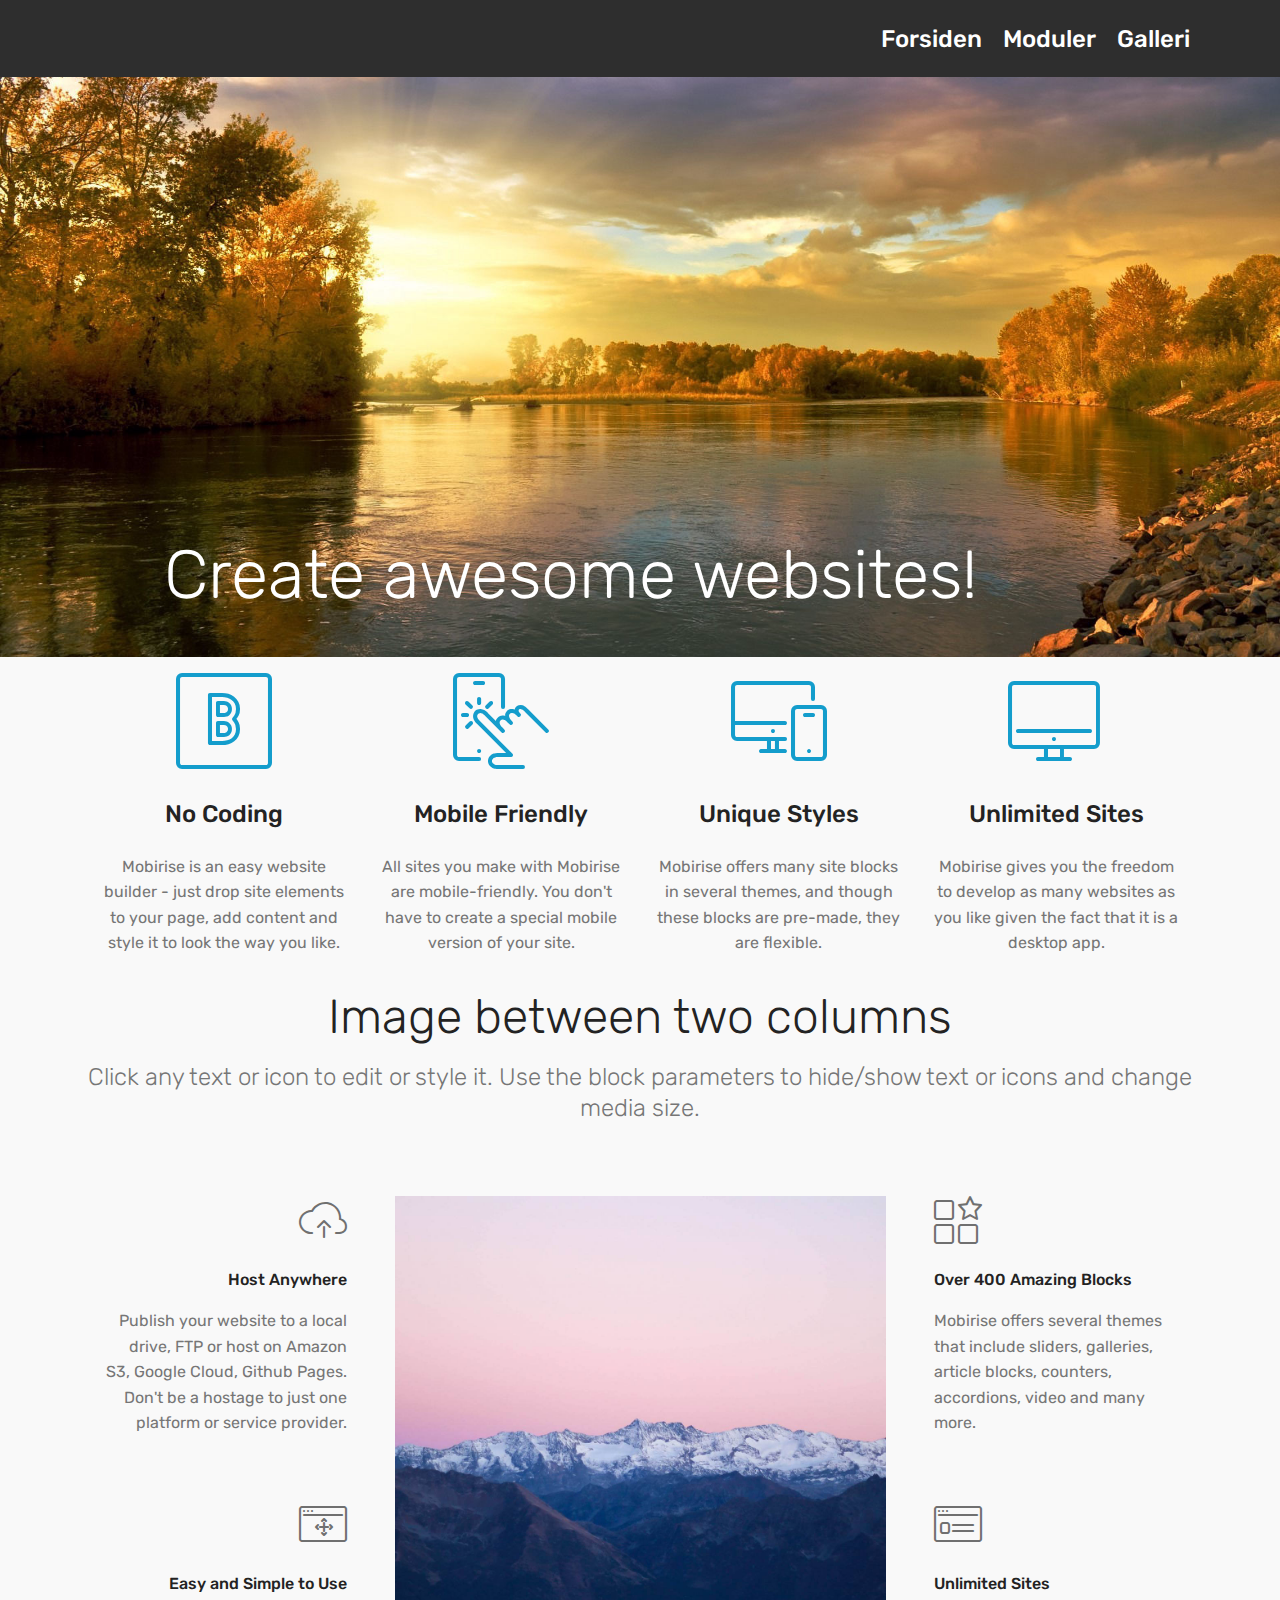
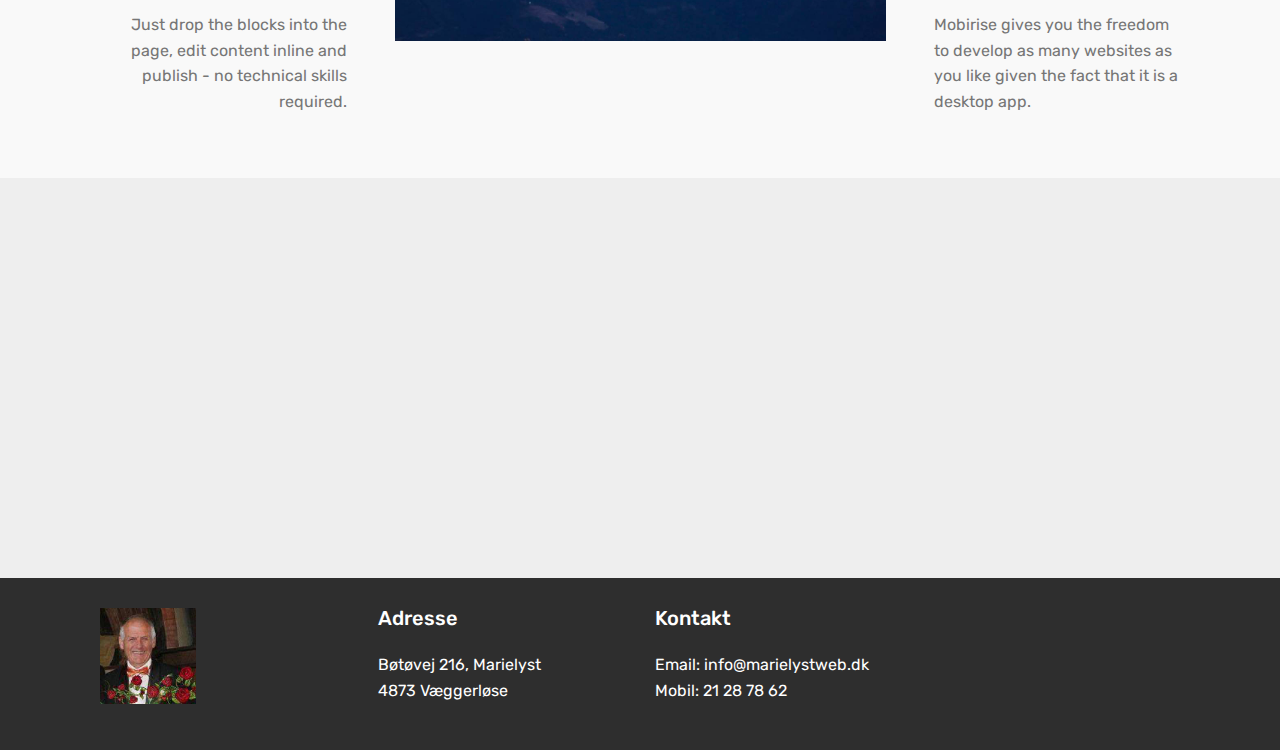
<file: page2.html>
<!DOCTYPE html>
<html >
<head>
  <!-- Site made with Mobirise Website Builder v4.8.8, https://mobirise.com -->
  <meta charset="UTF-8">
  <meta http-equiv="X-UA-Compatible" content="IE=edge">
  <meta name="generator" content="Mobirise v4.8.8, mobirise.com">
  <meta name="viewport" content="width=device-width, initial-scale=1, minimum-scale=1">
  <link rel="shortcut icon" href="assets/images/logo2.png" type="image/x-icon">
  <meta name="description" content="gfgffggfgf">
  <title>Moduler</title>
  <link rel="stylesheet" href="assets/web/assets/mobirise-icons/mobirise-icons.css">
  <link rel="stylesheet" href="assets/tether/tether.min.css">
  <link rel="stylesheet" href="assets/bootstrap/css/bootstrap.min.css">
  <link rel="stylesheet" href="assets/bootstrap/css/bootstrap-grid.min.css">
  <link rel="stylesheet" href="assets/bootstrap/css/bootstrap-reboot.min.css">
  <link rel="stylesheet" href="assets/dropdown/css/style.css">
  <link rel="stylesheet" href="assets/socicon/css/styles.css">
  <link rel="stylesheet" href="assets/theme/css/style.css">
  <link rel="stylesheet" href="assets/mobirise/css/mbr-additional.css" type="text/css">
  
  
  
</head>
<body>
  <section class="menu cid-rbcAX8TVnr" once="menu" id="menu1-k">

    

    <nav class="navbar navbar-expand beta-menu navbar-dropdown align-items-center navbar-fixed-top navbar-toggleable-sm">
        <button class="navbar-toggler navbar-toggler-right" type="button" data-toggle="collapse" data-target="#navbarSupportedContent" aria-controls="navbarSupportedContent" aria-expanded="false" aria-label="Toggle navigation">
            <div class="hamburger">
                <span></span>
                <span></span>
                <span></span>
                <span></span>
            </div>
        </button>
        <div class="menu-logo">
            <div class="navbar-brand">
                
                
            </div>
        </div>
        <div class="collapse navbar-collapse" id="navbarSupportedContent">
            <ul class="navbar-nav nav-dropdown nav-right navbar-nav-top-padding" data-app-modern-menu="true"><li class="nav-item">
                    <a class="nav-link link text-white display-5" href="index.html">Forsiden</a>
                </li><li class="nav-item"><a class="nav-link link text-white display-5" href="page2.html">Moduler</a></li><li class="nav-item">
                    <a class="nav-link link text-white display-5" href="page1.html">Galleri</a>
                </li></ul>
            
        </div>
    </nav>
</section>

<section class="engine"><a href="https://mobirise.info/t">free amp templates</a></section><section class="cid-rbcCg3JxJC" id="image2-r">

    

    <figure class="mbr-figure">
        <div class="image-block" style="width: 100%;">
            <img src="assets/images/mbr-1920x1232.jpg" alt="Mobirise" title="">
            <figcaption class="mbr-figure-caption mbr-figure-caption-over">
                <div class="container pb-5 mbr-white align-center mbr-fonts-style display-1">
                    Create awesome websites!
                </div>
            </figcaption>
        </div>
    </figure>
</section>

<section class="features1 cid-rbcCJBmleP" id="features1-s">
    
    

    
    <div class="container">
        <div class="media-container-row">

            <div class="card p-3 col-12 col-md-6 col-lg-3">
                <div class="card-img pb-3">
                    <span class="mbri-bootstrap mbr-iconfont"></span>
                </div>
                <div class="card-box">
                    <h4 class="card-title py-3 mbr-fonts-style display-5">
                        No Coding
                    </h4>
                    <p class="mbr-text mbr-fonts-style display-7">
                        Mobirise is an easy website builder - just drop site elements to your page, add content and style it to look the way you like.
                    </p>
                </div>
            </div>

            <div class="card p-3 col-12 col-md-6 col-lg-3">
                <div class="card-img pb-3">
                    <span class="mbri-touch mbr-iconfont"></span>
                </div>
                <div class="card-box">
                    <h4 class="card-title py-3 mbr-fonts-style display-5">
                        Mobile Friendly
                    </h4>
                    <p class="mbr-text mbr-fonts-style display-7">
                        All sites you make with Mobirise are mobile-friendly. You don't have to create a special mobile version of your site.
                    </p>
                </div>
            </div>

            <div class="card p-3 col-12 col-md-6 col-lg-3">
                <div class="card-img pb-3">
                    <span class="mbri-responsive mbr-iconfont"></span>
                </div>
                <div class="card-box">
                    <h4 class="card-title py-3 mbr-fonts-style display-5">
                        Unique Styles
                    </h4>
                    <p class="mbr-text mbr-fonts-style display-7">
                        Mobirise offers many site blocks in several themes, and though these blocks are pre-made, they are flexible.
                    </p>
                </div>
            </div>

            <div class="card p-3 col-12 col-md-6 col-lg-3">
                <div class="card-img pb-3">
                    <span class="mbri-desktop mbr-iconfont"></span>
                </div>
                <div class="card-box">
                    <h4 class="card-title py-3 mbr-fonts-style display-5">
                        Unlimited Sites
                    </h4>
                    <p class="mbr-text mbr-fonts-style display-7">
                       Mobirise gives you the freedom to develop as many websites as you like given the fact that it is a desktop app.
                    </p>
                </div>
            </div>

        </div>

    </div>

</section>

<section class="features12 cid-rbcCViZwCe" id="features12-t">
    
    

    

    <div class="container">
        <h2 class="mbr-section-title pb-2 mbr-fonts-style display-2">
            Image between two columns
        </h2>
        <h3 class="mbr-section-subtitle pb-3 mbr-fonts-style display-5">
            Click any text or icon to edit or style it. Use the block parameters to hide/show text or icons and change media size.
        </h3>

        <div class="media-container-row pt-5">
            <div class="block-content align-right">
                <div class="card pl-3 pr-3 pb-5">
                    <div class="mbr-card-img-title">
                        <div class="card-img pb-3">
                             <span class="mbri-upload mbr-iconfont"></span>
                        </div>
                        <div class="mbr-crt-title">
                            <h4 class="card-title py-2 mbr-crt-title mbr-fonts-style display-7">
                                Host Anywhere                     
                            </h4>
                        </div>
                    </div>                

                    <div class="card-box">
                        <p class="mbr-text mbr-section-text mbr-fonts-style display-7">
                            Publish your website to a local drive, FTP or host on Amazon S3, Google Cloud, Github Pages. Don't be a hostage to just one platform or service provider.
                        </p>
                    </div>
                </div>

                <div class="card pl-3 pr-3 pb-5">
                    <div class="mbr-card-img-title">
                        <div class="card-img pb-3">
                            <span class="mbri-drag-n-drop2 mbr-iconfont"></span>
                        </div>
                        <div class="mbr-crt-title">
                            <h4 class="card-title py-2 mbr-crt-title mbr-fonts-style display-7">
                                Easy and Simple to Use
                            </h4>
                        </div>
                    </div>
                    <div class="card-box">
                        <p class="mbr-text mbr-section-text mbr-fonts-style display-7">
                            Just drop the blocks into the page, edit content inline and publish - no technical skills required.
                        </p>
                    </div>
                </div>
            </div>

            <div class="mbr-figure" style="width: 50%;">
                <img src="assets/images/06.jpg" alt="Mobirise">
            </div>

            <div class="block-content align-left  ">
                <div class="card pl-3 pr-3 pb-5">
                    <div class="mbr-card-img-title">
                        <div class="card-img pb-3">
                             <span class="mbri-features mbr-iconfont"></span>
                        </div>
                        <div class="mbr-crt-title">
                            <h4 class="card-title py-2 mbr-crt-title mbr-fonts-style display-7">
                                Over 400 Amazing Blocks
                            </h4>
                        </div>
                    </div>                

                    <div class="card-box">
                        <p class="mbr-text mbr-section-text mbr-fonts-style display-7">
                            Mobirise offers several themes that include sliders, galleries, article blocks, counters, accordions, video and many more.
                        </p>
                    </div>
                </div>

                <div class="card pl-3 pr-3 pb-5">
                    <div class="mbr-card-img-title">
                        <div class="card-img pb-3">
                            <span class="mbri-sites mbr-iconfont"></span>
                        </div>
                        <div class="mbr-crt-title">
                            <h4 class="card-title py-2 mbr-crt-title mbr-fonts-style display-7">
                                Unlimited Sites
                            </h4>
                        </div>
                    </div>
                    <div class="card-box">
                        <p class="mbr-text mbr-section-text mbr-fonts-style display-7">
                            Mobirise gives you the freedom to develop as many websites as you like given the fact that it is a desktop app.
                        </p>
                    </div>
                </div>
            </div>
        </div>
    </div>
</section>

<section class="map1 cid-rbcDiPnrQ8" id="map1-u">

     

    <div class="google-map"><iframe frameborder="0" style="border:0" src="https://www.google.com/maps/embed/v1/place?key=AIzaSyA0Dx_boXQiwvdz8sJHoYeZNVTdoWONYkU&amp;q=place_id:ChIJVbfN3SYlrUcRuPwgqwwLVx8" allowfullscreen=""></iframe></div>
</section>

<section class="cid-rbcAXbrJER" id="footer1-o">

    

    

    <div class="container">
        <div class="media-container-row content text-white">
            <div class="col-12 col-md-3">
                <div class="media-wrap">
                    
                        <img src="assets/images/41871736-296296004522029-5122115698708971520-n-1-160x160.jpg" alt="Mobirise" title="">
                    
                </div>
            </div>
            <div class="col-12 col-md-3 mbr-fonts-style display-7">
                <h5 class="pb-3">
                    Adresse</h5>
                <p class="mbr-text">Bøtøvej 216, Marielyst 
<br>4873 Væggerløse</p>
            </div>
            <div class="col-12 col-md-3 mbr-fonts-style display-7">
                <h5 class="pb-3">Kontakt</h5>
                <p class="mbr-text">Email: info@marielystweb.dk 
<br>Mobil: 21 28 78 62</p>
            </div>
            <div class="col-12 col-md-3 mbr-fonts-style display-7">
                <h5 class="pb-3"></h5>
                <p class="mbr-text"></p>
            </div>
        </div>
        
    </div>
</section>


  <script src="assets/web/assets/jquery/jquery.min.js"></script>
  <script src="assets/popper/popper.min.js"></script>
  <script src="assets/tether/tether.min.js"></script>
  <script src="assets/bootstrap/js/bootstrap.min.js"></script>
  <script src="assets/smoothscroll/smooth-scroll.js"></script>
  <script src="assets/dropdown/js/script.min.js"></script>
  <script src="assets/touchswipe/jquery.touch-swipe.min.js"></script>
  <script src="assets/theme/js/script.js"></script>
  
  
 <div id="scrollToTop" class="scrollToTop mbr-arrow-up"><a style="text-align: center;"><i></i></a></div>
  </body>
</html>
</file>
<file: assets/web/assets/mobirise-icons/mobirise-icons.css>
@font-face {
  font-family: 'MobiriseIcons';
  src:  url('mobirise-icons.eot?spat4u');
  src:  url('mobirise-icons.eot?spat4u#iefix') format('embedded-opentype'),
    url('mobirise-icons.ttf?spat4u') format('truetype'),
    url('mobirise-icons.woff?spat4u') format('woff'),
    url('mobirise-icons.svg?spat4u#MobiriseIcons') format('svg');
  font-weight: normal;
  font-style: normal;
}

[class^="mbri-"], [class*=" mbri-"] {
  /* use !important to prevent issues with browser extensions that change fonts */
  font-family: MobiriseIcons !important;
  speak: none;
  font-style: normal;
  font-weight: normal;
  font-variant: normal;
  text-transform: none;
  line-height: 1;

  /* Better Font Rendering =========== */
  -webkit-font-smoothing: antialiased;
  -moz-osx-font-smoothing: grayscale;
}

.mbri-add-submenu:before {
  content: "\e900";
}
.mbri-alert:before {
  content: "\e901";
}
.mbri-align-center:before {
  content: "\e902";
}
.mbri-align-justify:before {
  content: "\e903";
}
.mbri-align-left:before {
  content: "\e904";
}
.mbri-align-right:before {
  content: "\e905";
}
.mbri-android:before {
  content: "\e906";
}
.mbri-apple:before {
  content: "\e907";
}
.mbri-arrow-down:before {
  content: "\e908";
}
.mbri-arrow-next:before {
  content: "\e909";
}
.mbri-arrow-prev:before {
  content: "\e90a";
}
.mbri-arrow-up:before {
  content: "\e90b";
}
.mbri-bold:before {
  content: "\e90c";
}
.mbri-bookmark:before {
  content: "\e90d";
}
.mbri-bootstrap:before {
  content: "\e90e";
}
.mbri-briefcase:before {
  content: "\e90f";
}
.mbri-browse:before {
  content: "\e910";
}
.mbri-bulleted-list:before {
  content: "\e911";
}
.mbri-calendar:before {
  content: "\e912";
}
.mbri-camera:before {
  content: "\e913";
}
.mbri-cart-add:before {
  content: "\e914";
}
.mbri-cart-full:before {
  content: "\e915";
}
.mbri-cash:before {
  content: "\e916";
}
.mbri-change-style:before {
  content: "\e917";
}
.mbri-chat:before {
  content: "\e918";
}
.mbri-clock:before {
  content: "\e919";
}
.mbri-close:before {
  content: "\e91a";
}
.mbri-cloud:before {
  content: "\e91b";
}
.mbri-code:before {
  content: "\e91c";
}
.mbri-contact-form:before {
  content: "\e91d";
}
.mbri-credit-card:before {
  content: "\e91e";
}
.mbri-cursor-click:before {
  content: "\e91f";
}
.mbri-cust-feedback:before {
  content: "\e920";
}
.mbri-database:before {
  content: "\e921";
}
.mbri-delivery:before {
  content: "\e922";
}
.mbri-desktop:before {
  content: "\e923";
}
.mbri-devices:before {
  content: "\e924";
}
.mbri-down:before {
  content: "\e925";
}
.mbri-download:before {
  content: "\e989";
}
.mbri-drag-n-drop:before {
  content: "\e927";
}
.mbri-drag-n-drop2:before {
  content: "\e928";
}
.mbri-edit:before {
  content: "\e929";
}
.mbri-edit2:before {
  content: "\e92a";
}
.mbri-error:before {
  content: "\e92b";
}
.mbri-extension:before {
  content: "\e92c";
}
.mbri-features:before {
  content: "\e92d";
}
.mbri-file:before {
  content: "\e92e";
}
.mbri-flag:before {
  content: "\e92f";
}
.mbri-folder:before {
  content: "\e930";
}
.mbri-gift:before {
  content: "\e931";
}
.mbri-github:before {
  content: "\e932";
}
.mbri-globe:before {
  content: "\e933";
}
.mbri-globe-2:before {
  content: "\e934";
}
.mbri-growing-chart:before {
  content: "\e935";
}
.mbri-hearth:before {
  content: "\e936";
}
.mbri-help:before {
  content: "\e937";
}
.mbri-home:before {
  content: "\e938";
}
.mbri-hot-cup:before {
  content: "\e939";
}
.mbri-idea:before {
  content: "\e93a";
}
.mbri-image-gallery:before {
  content: "\e93b";
}
.mbri-image-slider:before {
  content: "\e93c";
}
.mbri-info:before {
  content: "\e93d";
}
.mbri-italic:before {
  content: "\e93e";
}
.mbri-key:before {
  content: "\e93f";
}
.mbri-laptop:before {
  content: "\e940";
}
.mbri-layers:before {
  content: "\e941";
}
.mbri-left-right:before {
  content: "\e942";
}
.mbri-left:before {
  content: "\e943";
}
.mbri-letter:before {
  content: "\e944";
}
.mbri-like:before {
  content: "\e945";
}
.mbri-link:before {
  content: "\e946";
}
.mbri-lock:before {
  content: "\e947";
}
.mbri-login:before {
  content: "\e948";
}
.mbri-logout:before {
  content: "\e949";
}
.mbri-magic-stick:before {
  content: "\e94a";
}
.mbri-map-pin:before {
  content: "\e94b";
}
.mbri-menu:before {
  content: "\e94c";
}
.mbri-mobile:before {
  content: "\e94d";
}
.mbri-mobile2:before {
  content: "\e94e";
}
.mbri-mobirise:before {
  content: "\e94f";
}
.mbri-more-horizontal:before {
  content: "\e950";
}
.mbri-more-vertical:before {
  content: "\e951";
}
.mbri-music:before {
  content: "\e952";
}
.mbri-new-file:before {
  content: "\e953";
}
.mbri-numbered-list:before {
  content: "\e954";
}
.mbri-opened-folder:before {
  content: "\e955";
}
.mbri-pages:before {
  content: "\e956";
}
.mbri-paper-plane:before {
  content: "\e957";
}
.mbri-paperclip:before {
  content: "\e958";
}
.mbri-photo:before {
  content: "\e959";
}
.mbri-photos:before {
  content: "\e95a";
}
.mbri-pin:before {
  content: "\e95b";
}
.mbri-play:before {
  content: "\e95c";
}
.mbri-plus:before {
  content: "\e95d";
}
.mbri-preview:before {
  content: "\e95e";
}
.mbri-print:before {
  content: "\e95f";
}
.mbri-protect:before {
  content: "\e960";
}
.mbri-question:before {
  content: "\e961";
}
.mbri-quote-left:before {
  content: "\e962";
}
.mbri-quote-right:before {
  content: "\e963";
}
.mbri-refresh:before {
  content: "\e964";
}
.mbri-responsive:before {
  content: "\e965";
}
.mbri-right:before {
  content: "\e966";
}
.mbri-rocket:before {
  content: "\e967";
}
.mbri-sad-face:before {
  content: "\e968";
}
.mbri-sale:before {
  content: "\e969";
}
.mbri-save:before {
  content: "\e96a";
}
.mbri-search:before {
  content: "\e96b";
}
.mbri-setting:before {
  content: "\e96c";
}
.mbri-setting2:before {
  content: "\e96d";
}
.mbri-setting3:before {
  content: "\e96e";
}
.mbri-share:before {
  content: "\e96f";
}
.mbri-shopping-bag:before {
  content: "\e970";
}
.mbri-shopping-basket:before {
  content: "\e971";
}
.mbri-shopping-cart:before {
  content: "\e972";
}
.mbri-sites:before {
  content: "\e973";
}
.mbri-smile-face:before {
  content: "\e974";
}
.mbri-speed:before {
  content: "\e975";
}
.mbri-star:before {
  content: "\e976";
}
.mbri-success:before {
  content: "\e977";
}
.mbri-sun:before {
  content: "\e978";
}
.mbri-sun2:before {
  content: "\e979";
}
.mbri-tablet:before {
  content: "\e97a";
}
.mbri-tablet-vertical:before {
  content: "\e97b";
}
.mbri-target:before {
  content: "\e97c";
}
.mbri-timer:before {
  content: "\e97d";
}
.mbri-to-ftp:before {
  content: "\e97e";
}
.mbri-to-local-drive:before {
  content: "\e97f";
}
.mbri-touch-swipe:before {
  content: "\e980";
}
.mbri-touch:before {
  content: "\e981";
}
.mbri-trash:before {
  content: "\e982";
}
.mbri-underline:before {
  content: "\e983";
}
.mbri-unlink:before {
  content: "\e984";
}
.mbri-unlock:before {
  content: "\e985";
}
.mbri-up-down:before {
  content: "\e986";
}
.mbri-up:before {
  content: "\e987";
}
.mbri-update:before {
  content: "\e988";
}
.mbri-upload:before {
 content: "\e926"; 
}
.mbri-user:before {
  content: "\e98a";
}
.mbri-user2:before {
  content: "\e98b";
}
.mbri-users:before {
  content: "\e98c";
}
.mbri-video:before {
  content: "\e98d";
}
.mbri-video-play:before {
  content: "\e98e";
}
.mbri-watch:before {
  content: "\e98f";
}
.mbri-website-theme:before {
  content: "\e990";
}
.mbri-wifi:before {
  content: "\e991";
}
.mbri-windows:before {
  content: "\e992";
}
.mbri-zoom-out:before {
  content: "\e993";
}
.mbri-redo:before {
  content: "\e994";
}
.mbri-undo:before {
  content: "\e995";
}
</file>
<file: assets/dropdown/css/style.css>
.navbar-dropdown {
  left: 0;
  padding: 0;
  position: absolute;
  right: 0;
  top: 0;
  transition: all 0.45s ease;
  z-index: 1030;
  background: #282828; }
  .navbar-dropdown .navbar-logo {
    margin-right: 0.8rem;
    transition: margin 0.3s ease-in-out;
    vertical-align: middle; }
    .navbar-dropdown .navbar-logo img {
      height: 3.125rem;
      transition: all 0.3s ease-in-out; }
    .navbar-dropdown .navbar-logo.mbr-iconfont {
      font-size: 3.125rem;
      line-height: 3.125rem; }
  .navbar-dropdown .navbar-caption {
    font-weight: 700;
    white-space: normal;
    vertical-align: -4px;
    line-height: 3.125rem !important; }
    .navbar-dropdown .navbar-caption, .navbar-dropdown .navbar-caption:hover {
      color: inherit;
      text-decoration: none; }
  .navbar-dropdown .mbr-iconfont + .navbar-caption {
    vertical-align: -1px; }
  .navbar-dropdown.navbar-fixed-top {
    position: fixed; }
  .navbar-dropdown .navbar-brand span {
    vertical-align: -4px; }
  .navbar-dropdown.bg-color.transparent {
    background: none; }
  .navbar-dropdown.navbar-short .navbar-brand {
    padding: 0.625rem 0; }
    .navbar-dropdown.navbar-short .navbar-brand span {
      vertical-align: -1px; }
  .navbar-dropdown.navbar-short .navbar-caption {
    line-height: 2.375rem !important;
    vertical-align: -2px; }
  .navbar-dropdown.navbar-short .navbar-logo {
    margin-right: 0.5rem; }
    .navbar-dropdown.navbar-short .navbar-logo img {
      height: 2.375rem; }
    .navbar-dropdown.navbar-short .navbar-logo.mbr-iconfont {
      font-size: 2.375rem;
      line-height: 2.375rem; }
  .navbar-dropdown.navbar-short .mbr-table-cell {
    height: 3.625rem; }
  .navbar-dropdown .navbar-close {
    left: 0.6875rem;
    position: fixed;
    top: 0.75rem;
    z-index: 1000; }
  .navbar-dropdown .hamburger-icon {
    content: "";
    display: inline-block;
    vertical-align: middle;
    width: 16px;
    -webkit-box-shadow: 0 -6px 0 1px #282828,0 0 0 1px #282828,0 6px 0 1px #282828;
    -moz-box-shadow: 0 -6px 0 1px #282828,0 0 0 1px #282828,0 6px 0 1px #282828;
    box-shadow: 0 -6px 0 1px #282828,0 0 0 1px #282828,0 6px 0 1px #282828; }

.dropdown-menu .dropdown-toggle[data-toggle="dropdown-submenu"]::after {
  border-bottom: 0.35em solid transparent;
  border-left: 0.35em solid;
  border-right: 0;
  border-top: 0.35em solid transparent;
  margin-left: 0.3rem; }

.dropdown-menu .dropdown-item:focus {
  outline: 0; }

.nav-dropdown {
  font-size: 0.75rem;
  font-weight: 500;
  height: auto !important; }
  .nav-dropdown .nav-btn {
    padding-left: 1rem; }
  .nav-dropdown .link {
    margin: .667em 1.667em;
    font-weight: 500;
    padding: 0;
    transition: color .2s ease-in-out; }
    .nav-dropdown .link.dropdown-toggle {
      margin-right: 2.583em; }
      .nav-dropdown .link.dropdown-toggle::after {
        margin-left: .25rem;
        border-top: 0.35em solid;
        border-right: 0.35em solid transparent;
        border-left: 0.35em solid transparent;
        border-bottom: 0; }
      .nav-dropdown .link.dropdown-toggle[aria-expanded="true"] {
        margin: 0;
        padding: 0.667em 3.263em  0.667em 1.667em; }
  .nav-dropdown .link::after,
  .nav-dropdown .dropdown-item::after {
    color: inherit; }
  .nav-dropdown .btn {
    font-size: 0.75rem;
    font-weight: 700;
    letter-spacing: 0;
    margin-bottom: 0;
    padding-left: 1.25rem;
    padding-right: 1.25rem; }
  .nav-dropdown .dropdown-menu {
    border-radius: 0;
    border: 0;
    left: 0;
    margin: 0;
    padding-bottom: 1.25rem;
    padding-top: 1.25rem;
    position: relative; }
  .nav-dropdown .dropdown-submenu {
    margin-left: 0.125rem;
    top: 0; }
  .nav-dropdown .dropdown-item {
    font-weight: 500;
    line-height: 2;
    padding: 0.3846em 4.615em 0.3846em 1.5385em;
    position: relative;
    transition: color .2s ease-in-out, background-color .2s ease-in-out; }
    .nav-dropdown .dropdown-item::after {
      margin-top: -0.3077em;
      position: absolute;
      right: 1.1538em;
      top: 50%; }
    .nav-dropdown .dropdown-item:focus, .nav-dropdown .dropdown-item:hover {
      background: none; }

@media (max-width: 767px) {
  .nav-dropdown.navbar-toggleable-sm {
    bottom: 0;
    display: none;
    left: 0;
    overflow-x: hidden;
    position: fixed;
    top: 0;
    transform: translateX(-100%);
    -ms-transform: translateX(-100%);
    -webkit-transform: translateX(-100%);
    width: 18.75rem;
    z-index: 999; } }
.nav-dropdown.navbar-toggleable-xl {
  bottom: 0;
  display: none;
  left: 0;
  overflow-x: hidden;
  position: fixed;
  top: 0;
  transform: translateX(-100%);
  -ms-transform: translateX(-100%);
  -webkit-transform: translateX(-100%);
  width: 18.75rem;
  z-index: 999; }

.nav-dropdown-sm {
  display: block !important;
  overflow-x: hidden;
  overflow: auto;
  padding-top: 3.875rem; }
  .nav-dropdown-sm::after {
    content: "";
    display: block;
    height: 3rem;
    width: 100%; }
  .nav-dropdown-sm.collapse.in ~ .navbar-close {
    display: block !important; }
  .nav-dropdown-sm.collapsing, .nav-dropdown-sm.collapse.in {
    transform: translateX(0);
    -ms-transform: translateX(0);
    -webkit-transform: translateX(0);
    transition: all 0.25s ease-out;
    -webkit-transition: all 0.25s ease-out;
    background: #282828; }
  .nav-dropdown-sm.collapsing[aria-expanded="false"] {
    transform: translateX(-100%);
    -ms-transform: translateX(-100%);
    -webkit-transform: translateX(-100%); }
  .nav-dropdown-sm .nav-item {
    display: block;
    margin-left: 0 !important;
    padding-left: 0; }
  .nav-dropdown-sm .link,
  .nav-dropdown-sm .dropdown-item {
    border-top: 1px dotted rgba(255, 255, 255, 0.1);
    font-size: 0.8125rem;
    line-height: 1.6;
    margin: 0 !important;
    padding: 0.875rem 2.4rem 0.875rem 1.5625rem !important;
    position: relative;
    white-space: normal; }
    .nav-dropdown-sm .link:focus, .nav-dropdown-sm .link:hover,
    .nav-dropdown-sm .dropdown-item:focus,
    .nav-dropdown-sm .dropdown-item:hover {
      background: rgba(0, 0, 0, 0.2) !important;
      color: #c0a375; }
  .nav-dropdown-sm .nav-btn {
    position: relative;
    padding: 1.5625rem 1.5625rem 0 1.5625rem; }
    .nav-dropdown-sm .nav-btn::before {
      border-top: 1px dotted rgba(255, 255, 255, 0.1);
      content: "";
      left: 0;
      position: absolute;
      top: 0;
      width: 100%; }
    .nav-dropdown-sm .nav-btn + .nav-btn {
      padding-top: 0.625rem; }
      .nav-dropdown-sm .nav-btn + .nav-btn::before {
        display: none; }
  .nav-dropdown-sm .btn {
    padding: 0.625rem 0; }
  .nav-dropdown-sm .dropdown-toggle[data-toggle="dropdown-submenu"]::after {
    margin-left: .25rem;
    border-top: 0.35em solid;
    border-right: 0.35em solid transparent;
    border-left: 0.35em solid transparent;
    border-bottom: 0; }
  .nav-dropdown-sm .dropdown-toggle[data-toggle="dropdown-submenu"][aria-expanded="true"]::after {
    border-top: 0;
    border-right: 0.35em solid transparent;
    border-left: 0.35em solid transparent;
    border-bottom: 0.35em solid; }
  .nav-dropdown-sm .dropdown-menu {
    margin: 0;
    padding: 0;
    position: relative;
    top: 0;
    left: 0;
    width: 100%;
    border: 0;
    float: none;
    border-radius: 0;
    background: none; }
  .nav-dropdown-sm .dropdown-submenu {
    left: 100%;
    margin-left: 0.125rem;
    margin-top: -1.25rem;
    top: 0; }

.navbar-toggleable-sm .nav-dropdown .dropdown-menu {
  position: absolute; }

.navbar-toggleable-sm .nav-dropdown .dropdown-submenu {
  left: 100%;
  margin-left: 0.125rem;
  margin-top: -1.25rem;
  top: 0; }

.navbar-toggleable-sm.opened .nav-dropdown .dropdown-menu {
  position: relative; }

.navbar-toggleable-sm.opened .nav-dropdown .dropdown-submenu {
  left: 0;
  margin-left: 00rem;
  margin-top: 0rem;
  top: 0; }

.is-builder .nav-dropdown.collapsing {
  transition: none !important; }

/*# sourceMappingURL=style.css.map */
</file>
<file: assets/socicon/css/styles.css>
@charset "UTF-8";

@font-face {
  font-family: "socicon";
  src:url("../fonts/socicon.eot");
  src:url("../fonts/socicon.eot?#iefix") format("embedded-opentype"),
    url("../fonts/socicon.woff") format("woff"),
    url("../fonts/socicon.ttf") format("truetype"),
    url("../fonts/socicon.svg#socicon") format("svg");
  font-weight: normal;
  font-style: normal;

}

[data-icon]:before {
  font-family: "socicon" !important;
  content: attr(data-icon);
  font-style: normal !important;
  font-weight: normal !important;
  font-variant: normal !important;
  text-transform: none !important;
  speak: none;
  line-height: 1;
  -webkit-font-smoothing: antialiased;
  -moz-osx-font-smoothing: grayscale;
}

[class^="socicon-"]:before,
[class*=" socicon-"]:before {
  font-family: "socicon" !important;
  font-style: normal !important;
  font-weight: normal !important;
  font-variant: normal !important;
  text-transform: none !important;
  speak: none;
  line-height: 1;
  -webkit-font-smoothing: antialiased;
  -moz-osx-font-smoothing: grayscale;
}

.socicon-modelmayhem:before {
  content: "\e000";
}
.socicon-mixcloud:before {
  content: "\e001";
}
.socicon-drupal:before {
  content: "\e002";
}
.socicon-swarm:before {
  content: "\e003";
}
.socicon-istock:before {
  content: "\e004";
}
.socicon-yammer:before {
  content: "\e005";
}
.socicon-ello:before {
  content: "\e006";
}
.socicon-stackoverflow:before {
  content: "\e007";
}
.socicon-persona:before {
  content: "\e008";
}
.socicon-triplej:before {
  content: "\e009";
}
.socicon-houzz:before {
  content: "\e00a";
}
.socicon-rss:before {
  content: "\e00b";
}
.socicon-paypal:before {
  content: "\e00c";
}
.socicon-odnoklassniki:before {
  content: "\e00d";
}
.socicon-airbnb:before {
  content: "\e00e";
}
.socicon-periscope:before {
  content: "\e00f";
}
.socicon-outlook:before {
  content: "\e010";
}
.socicon-coderwall:before {
  content: "\e011";
}
.socicon-tripadvisor:before {
  content: "\e012";
}
.socicon-appnet:before {
  content: "\e013";
}
.socicon-goodreads:before {
  content: "\e014";
}
.socicon-tripit:before {
  content: "\e015";
}
.socicon-lanyrd:before {
  content: "\e016";
}
.socicon-slideshare:before {
  content: "\e017";
}
.socicon-buffer:before {
  content: "\e018";
}
.socicon-disqus:before {
  content: "\e019";
}
.socicon-vkontakte:before {
  content: "\e01a";
}
.socicon-whatsapp:before {
  content: "\e01b";
}
.socicon-patreon:before {
  content: "\e01c";
}
.socicon-storehouse:before {
  content: "\e01d";
}
.socicon-pocket:before {
  content: "\e01e";
}
.socicon-mail:before {
  content: "\e01f";
}
.socicon-blogger:before {
  content: "\e020";
}
.socicon-technorati:before {
  content: "\e021";
}
.socicon-reddit:before {
  content: "\e022";
}
.socicon-dribbble:before {
  content: "\e023";
}
.socicon-stumbleupon:before {
  content: "\e024";
}
.socicon-digg:before {
  content: "\e025";
}
.socicon-envato:before {
  content: "\e026";
}
.socicon-behance:before {
  content: "\e027";
}
.socicon-delicious:before {
  content: "\e028";
}
.socicon-deviantart:before {
  content: "\e029";
}
.socicon-forrst:before {
  content: "\e02a";
}
.socicon-play:before {
  content: "\e02b";
}
.socicon-zerply:before {
  content: "\e02c";
}
.socicon-wikipedia:before {
  content: "\e02d";
}
.socicon-apple:before {
  content: "\e02e";
}
.socicon-flattr:before {
  content: "\e02f";
}
.socicon-github:before {
  content: "\e030";
}
.socicon-renren:before {
  content: "\e031";
}
.socicon-friendfeed:before {
  content: "\e032";
}
.socicon-newsvine:before {
  content: "\e033";
}
.socicon-identica:before {
  content: "\e034";
}
.socicon-bebo:before {
  content: "\e035";
}
.socicon-zynga:before {
  content: "\e036";
}
.socicon-steam:before {
  content: "\e037";
}
.socicon-xbox:before {
  content: "\e038";
}
.socicon-windows:before {
  content: "\e039";
}
.socicon-qq:before {
  content: "\e03a";
}
.socicon-douban:before {
  content: "\e03b";
}
.socicon-meetup:before {
  content: "\e03c";
}
.socicon-playstation:before {
  content: "\e03d";
}
.socicon-android:before {
  content: "\e03e";
}
.socicon-snapchat:before {
  content: "\e03f";
}
.socicon-twitter:before {
  content: "\e040";
}
.socicon-facebook:before {
  content: "\e041";
}
.socicon-googleplus:before {
  content: "\e042";
}
.socicon-pinterest:before {
  content: "\e043";
}
.socicon-foursquare:before {
  content: "\e044";
}
.socicon-yahoo:before {
  content: "\e045";
}
.socicon-skype:before {
  content: "\e046";
}
.socicon-yelp:before {
  content: "\e047";
}
.socicon-feedburner:before {
  content: "\e048";
}
.socicon-linkedin:before {
  content: "\e049";
}
.socicon-viadeo:before {
  content: "\e04a";
}
.socicon-xing:before {
  content: "\e04b";
}
.socicon-myspace:before {
  content: "\e04c";
}
.socicon-soundcloud:before {
  content: "\e04d";
}
.socicon-spotify:before {
  content: "\e04e";
}
.socicon-grooveshark:before {
  content: "\e04f";
}
.socicon-lastfm:before {
  content: "\e050";
}
.socicon-youtube:before {
  content: "\e051";
}
.socicon-vimeo:before {
  content: "\e052";
}
.socicon-dailymotion:before {
  content: "\e053";
}
.socicon-vine:before {
  content: "\e054";
}
.socicon-flickr:before {
  content: "\e055";
}
.socicon-500px:before {
  content: "\e056";
}
.socicon-wordpress:before {
  content: "\e058";
}
.socicon-tumblr:before {
  content: "\e059";
}
.socicon-twitch:before {
  content: "\e05a";
}
.socicon-8tracks:before {
  content: "\e05b";
}
.socicon-amazon:before {
  content: "\e05c";
}
.socicon-icq:before {
  content: "\e05d";
}
.socicon-smugmug:before {
  content: "\e05e";
}
.socicon-ravelry:before {
  content: "\e05f";
}
.socicon-weibo:before {
  content: "\e060";
}
.socicon-baidu:before {
  content: "\e061";
}
.socicon-angellist:before {
  content: "\e062";
}
.socicon-ebay:before {
  content: "\e063";
}
.socicon-imdb:before {
  content: "\e064";
}
.socicon-stayfriends:before {
  content: "\e065";
}
.socicon-residentadvisor:before {
  content: "\e066";
}
.socicon-google:before {
  content: "\e067";
}
.socicon-yandex:before {
  content: "\e068";
}
.socicon-sharethis:before {
  content: "\e069";
}
.socicon-bandcamp:before {
  content: "\e06a";
}
.socicon-itunes:before {
  content: "\e06b";
}
.socicon-deezer:before {
  content: "\e06c";
}
.socicon-telegram:before {
  content: "\e06e";
}
.socicon-openid:before {
  content: "\e06f";
}
.socicon-amplement:before {
  content: "\e070";
}
.socicon-viber:before {
  content: "\e071";
}
.socicon-zomato:before {
  content: "\e072";
}
.socicon-draugiem:before {
  content: "\e074";
}
.socicon-endomodo:before {
  content: "\e075";
}
.socicon-filmweb:before {
  content: "\e076";
}
.socicon-stackexchange:before {
  content: "\e077";
}
.socicon-wykop:before {
  content: "\e078";
}
.socicon-teamspeak:before {
  content: "\e079";
}
.socicon-teamviewer:before {
  content: "\e07a";
}
.socicon-ventrilo:before {
  content: "\e07b";
}
.socicon-younow:before {
  content: "\e07c";
}
.socicon-raidcall:before {
  content: "\e07d";
}
.socicon-mumble:before {
  content: "\e07e";
}
.socicon-medium:before {
  content: "\e06d";
}
.socicon-bebee:before {
  content: "\e07f";
}
.socicon-hitbox:before {
  content: "\e080";
}
.socicon-reverbnation:before {
  content: "\e081";
}
.socicon-formulr:before {
  content: "\e082";
}
.socicon-instagram:before {
  content: "\e057";
}
.socicon-battlenet:before {
  content: "\e083";
}
.socicon-chrome:before {
  content: "\e084";
}
.socicon-discord:before {
  content: "\e086";
}
.socicon-issuu:before {
  content: "\e087";
}
.socicon-macos:before {
  content: "\e088";
}
.socicon-firefox:before {
  content: "\e089";
}
.socicon-opera:before {
  content: "\e08d";
}
.socicon-keybase:before {
  content: "\e090";
}
.socicon-alliance:before {
  content: "\e091";
}
.socicon-livejournal:before {
  content: "\e092";
}
.socicon-googlephotos:before {
  content: "\e093";
}
.socicon-horde:before {
  content: "\e094";
}
.socicon-etsy:before {
  content: "\e095";
}
.socicon-zapier:before {
  content: "\e096";
}
.socicon-google-scholar:before {
  content: "\e097";
}
.socicon-researchgate:before {
  content: "\e098";
}
.socicon-wechat:before {
  content: "\e099";
}
.socicon-strava:before {
  content: "\e09a";
}
.socicon-line:before {
  content: "\e09b";
}
.socicon-lyft:before {
  content: "\e09c";
}
.socicon-uber:before {
  content: "\e09d";
}
.socicon-songkick:before {
  content: "\e09e";
}
.socicon-viewbug:before {
  content: "\e09f";
}
.socicon-googlegroups:before {
  content: "\e0a0";
}
.socicon-quora:before {
  content: "\e073";
}
.socicon-diablo:before {
  content: "\e085";
}
.socicon-blizzard:before {
  content: "\e0a1";
}
.socicon-hearthstone:before {
  content: "\e08b";
}
.socicon-heroes:before {
  content: "\e08a";
}
.socicon-overwatch:before {
  content: "\e08c";
}
.socicon-warcraft:before {
  content: "\e08e";
}
.socicon-starcraft:before {
  content: "\e08f";
}
.socicon-beam:before {
  content: "\e0a2";
}
.socicon-curse:before {
  content: "\e0a3";
}
.socicon-player:before {
  content: "\e0a4";
}
.socicon-streamjar:before {
  content: "\e0a5";
}
.socicon-nintendo:before {
  content: "\e0a6";
}
.socicon-hellocoton:before {
  content: "\e0a7";
}
</file>
<file: assets/theme/css/style.css>
/*!
 * Mobirise v4 theme (https://mobirise.com/)
 * Copyright 2017 Mobirise
 */
section {
  background-color: #eeeeee; }

section,
.container,
.container-fluid {
  position: relative;
  word-wrap: break-word; }

a.mbr-iconfont:hover {
  text-decoration: none; }

.article .lead p, .article .lead ul, .article .lead ol, .article .lead pre, .article .lead blockquote {
  margin-bottom: 0; }

a {
  font-style: normal;
  font-weight: 400;
  cursor: pointer; }
  a, a:hover {
    text-decoration: none; }

figure {
  margin-bottom: 0; }

body {
  color: #232323; }

h1, h2, h3, h4, h5, h6,
.h1, .h2, .h3, .h4, .h5, .h6,
.display-1, .display-2, .display-3, .display-4 {
  line-height: 1;
  word-break: break-word;
  word-wrap: break-word; }

b, strong {
  font-weight: bold; }

blockquote {
  padding: 10px 0 10px 20px;
  position: relative;
  border-left: 2px solid;
  border-color: #ff3366; }

input:-webkit-autofill, input:-webkit-autofill:hover, input:-webkit-autofill:focus, input:-webkit-autofill:active {
  transition-delay: 9999s;
  transition-property: background-color, color; }

textarea[type="hidden"] {
  display: none; }

body {
  position: relative; }

section {
  background-position: 50% 50%;
  background-repeat: no-repeat;
  background-size: cover; }
  section .mbr-background-video,
  section .mbr-background-video-preview {
    position: absolute;
    bottom: 0;
    left: 0;
    right: 0;
    top: 0; }

.hidden {
  visibility: hidden; }

.mbr-z-index20 {
  z-index: 20; }

/*! Base colors */
.mbr-white {
  color: #ffffff; }

.mbr-black {
  color: #000000; }

.mbr-bg-white {
  background-color: #ffffff; }

.mbr-bg-black {
  background-color: #000000; }

/*! Text-aligns */
.align-left {
  text-align: left; }

.align-center {
  text-align: center; }

.align-right {
  text-align: right; }

@media (max-width: 767px) {
  .align-left, .align-center, .align-right, .mbr-section-btn, .mbr-section-title {
    text-align: center; } }
/*! Font-weight  */
.mbr-light {
  font-weight: 300; }

.mbr-regular {
  font-weight: 400; }

.mbr-semibold {
  font-weight: 500; }

.mbr-bold {
  font-weight: 700; }

/*! Media  */
.media-size-item {
  -webkit-flex: 1 1 auto;
  -moz-flex: 1 1 auto;
  -ms-flex: 1 1 auto;
  -o-flex: 1 1 auto;
  flex: 1 1 auto; }

.media-content {
  -webkit-flex-basis: 100%;
  flex-basis: 100%; }

.media-container-row {
  display: -ms-flexbox;
  display: -webkit-flex;
  display: flex;
  -webkit-flex-direction: row;
  -ms-flex-direction: row;
  flex-direction: row;
  -webkit-flex-wrap: wrap;
  -ms-flex-wrap: wrap;
  flex-wrap: wrap;
  -webkit-justify-content: center;
  -ms-flex-pack: center;
  justify-content: center;
  -webkit-align-content: center;
  -ms-flex-line-pack: center;
  align-content: center;
  -webkit-align-items: start;
  -ms-flex-align: start;
  align-items: start; }
  .media-container-row .media-size-item {
    width: 400px; }

.media-container-column {
  display: -ms-flexbox;
  display: -webkit-flex;
  display: flex;
  -webkit-flex-direction: column;
  -ms-flex-direction: column;
  flex-direction: column;
  -webkit-flex-wrap: wrap;
  -ms-flex-wrap: wrap;
  flex-wrap: wrap;
  -webkit-justify-content: center;
  -ms-flex-pack: center;
  justify-content: center;
  -webkit-align-content: center;
  -ms-flex-line-pack: center;
  align-content: center;
  -webkit-align-items: stretch;
  -ms-flex-align: stretch;
  align-items: stretch; }
  .media-container-column > * {
    width: 100%; }

@media (min-width: 992px) {
  .media-container-row {
    -webkit-flex-wrap: nowrap;
    -ms-flex-wrap: nowrap;
    flex-wrap: nowrap; } }
figure {
  overflow: hidden; }

figure[mbr-media-size] {
  transition: width 0.1s; }

.mbr-figure img, .mbr-figure iframe {
  display: block;
  width: 100%; }

.card {
  background-color: transparent;
  border: none; }

.card-img {
  text-align: center;
  flex-shrink: 0;
  -webkit-flex-shrink: 0; }

.media {
  max-width: 100%;
  margin: 0 auto; }

.mbr-figure {
  -ms-flex-item-align: center;
  -ms-grid-row-align: center;
  -webkit-align-self: center;
  align-self: center; }

.media-container > div {
  max-width: 100%; }

.mbr-figure img, .card-img img {
  width: 100%; }

@media (max-width: 991px) {
  .media-size-item {
    width: auto !important; }

  .media {
    width: auto; }

  .mbr-figure {
    width: 100% !important; } }
/*! Buttons */
.mbr-section-btn {
  margin-left: -.25rem;
  margin-right: -.25rem;
  font-size: 0; }

nav .mbr-section-btn {
  margin-left: 0rem;
  margin-right: 0rem; }

/*! Btn icon margin */
.btn .mbr-iconfont, .btn.btn-sm .mbr-iconfont {
  cursor: pointer;
  margin-right: 0.5rem; }

.btn.btn-md .mbr-iconfont, .btn.btn-md .mbr-iconfont {
  margin-right: 0.8rem; }

.mbr-regular {
  font-weight: 400; }

.mbr-semibold {
  font-weight: 500; }

.mbr-bold {
  font-weight: 700; }

[type="submit"] {
  -webkit-appearance: none; }

/*! Full-screen */
.mbr-fullscreen .mbr-overlay {
  min-height: 100vh; }

.mbr-fullscreen {
  display: flex;
  display: -webkit-flex;
  display: -moz-flex;
  display: -ms-flex;
  display: -o-flex;
  align-items: center;
  -webkit-align-items: center;
  min-height: 100vh;
  padding-top: 3rem;
  padding-bottom: 3rem; }

/*! Map */
.map {
  height: 25rem;
  position: relative; }
  .map iframe {
    width: 100%;
    height: 100%; }

/* Form */
.form-asterisk {
  font-family: initial;
  position: absolute;
  top: -2px;
  font-weight: normal; }

/*! Scroll to top arrow */
.mbr-arrow-up {
  bottom: 25px;
  right: 90px;
  position: fixed;
  text-align: right;
  z-index: 5000;
  color: #ffffff;
  font-size: 32px;
  transform: rotate(180deg);
  -webkit-transform: rotate(180deg); }

.mbr-arrow-up a {
  background: rgba(0, 0, 0, 0.2);
  border-radius: 3px;
  color: #fff;
  display: inline-block;
  height: 60px;
  width: 60px;
  outline-style: none !important;
  position: relative;
  text-decoration: none;
  transition: all .3s ease-in-out;
  cursor: pointer;
  text-align: center; }
  .mbr-arrow-up a:hover {
    background-color: rgba(0, 0, 0, 0.4); }
  .mbr-arrow-up a i {
    line-height: 60px; }

.mbr-arrow-up-icon {
  display: block;
  color: #fff; }

.mbr-arrow-up-icon::before {
  content: "\203a";
  display: inline-block;
  font-family: serif;
  font-size: 32px;
  line-height: 1;
  font-style: normal;
  position: relative;
  top: 6px;
  left: -4px;
  -webkit-transform: rotate(-90deg);
  transform: rotate(-90deg); }

/*! Arrow Down */
.mbr-arrow {
  position: absolute;
  bottom: 45px;
  left: 50%;
  width: 60px;
  height: 60px;
  cursor: pointer;
  background-color: rgba(80, 80, 80, 0.5);
  border-radius: 50%;
  -webkit-transform: translateX(-50%);
  transform: translateX(-50%); }
  .mbr-arrow > a {
    display: inline-block;
    text-decoration: none;
    outline-style: none;
    -webkit-animation: arrowdown 1.7s ease-in-out infinite;
    animation: arrowdown 1.7s ease-in-out infinite; }
    .mbr-arrow > a > i {
      position: absolute;
      top: -2px;
      left: 15px;
      font-size: 2rem; }

@keyframes arrowdown {
  0% {
    transform: translateY(0px);
    -webkit-transform: translateY(0px); }
  50% {
    transform: translateY(-5px);
    -webkit-transform: translateY(-5px); }
  100% {
    transform: translateY(0px);
    -webkit-transform: translateY(0px); } }
@-webkit-keyframes arrowdown {
  0% {
    transform: translateY(0px);
    -webkit-transform: translateY(0px); }
  50% {
    transform: translateY(-5px);
    -webkit-transform: translateY(-5px); }
  100% {
    transform: translateY(0px);
    -webkit-transform: translateY(0px); } }
@media (max-width: 500px) {
  .mbr-arrow-up {
    left: 50%;
    right: auto;
    transform: translateX(-50%) rotate(180deg);
    -webkit-transform: translateX(-50%) rotate(180deg); } }
/*Gradients animation*/
@keyframes gradient-animation {
  from {
    background-position: 0% 100%;
    animation-timing-function: ease-in-out; }
  to {
    background-position: 100% 0%;
    animation-timing-function: ease-in-out; } }
@-webkit-keyframes gradient-animation {
  from {
    background-position: 0% 100%;
    animation-timing-function: ease-in-out; }
  to {
    background-position: 100% 0%;
    animation-timing-function: ease-in-out; } }
.bg-gradient {
  background-size: 200% 200%;
  animation: gradient-animation 5s infinite alternate;
  -webkit-animation: gradient-animation 5s infinite alternate; }

.menu .navbar-brand {
  display: -webkit-flex; }
  .menu .navbar-brand span {
    display: flex;
    display: -webkit-flex; }
  .menu .navbar-brand .navbar-caption-wrap {
    display: -webkit-flex; }
  .menu .navbar-brand .navbar-logo img {
    display: -webkit-flex; }
@media (min-width: 768px) and (max-width: 991px) {
  .menu .navbar-toggleable-sm .navbar-nav {
    display: -webkit-box;
    display: -webkit-flex;
    display: -ms-flexbox; } }
@media (min-width: 992px) {
  .menu .navbar-nav.nav-dropdown {
    display: -webkit-flex; }
  .menu .navbar-toggleable-sm .navbar-collapse {
    display: -webkit-flex !important; } }
@media (max-width: 767px) {
  .menu .navbar-collapse {
    overflow-y: auto;
    max-height: 80vh; }
  .menu .dropdown-menu {
    max-height: 60vh;
    overflow-y: auto; } }

.navbar {
  display: -webkit-flex;
  -webkit-flex-wrap: wrap;
  -webkit-align-items: center;
  -webkit-justify-content: space-between; }

.navbar-collapse {
  -webkit-flex-basis: 100%;
  -webkit-flex-grow: 1;
  -webkit-align-items: center; }

.nav-dropdown .link {
  padding: .667em 1.667em !important;
  margin: 0 !important; }

.nav {
  display: -webkit-flex;
  -webkit-flex-wrap: wrap; }

.row {
  display: -webkit-flex;
  -webkit-flex-wrap: wrap; }

.justify-content-center {
  -webkit-justify-content: center; }

.form-inline {
  display: -webkit-flex;
  -webkit-flex-flow: row wrap;
  -webkit-align-items: center; }

.card-wrapper {
  -webkit-flex: 1; }

.carousel-control {
  z-index: 10;
  display: -webkit-flex;
  -webkit-align-items: center;
  -webkit-justify-content: center; }

.carousel-controls {
  display: -webkit-flex; }

.media {
  display: -webkit-flex; }

/*# sourceMappingURL=style.css.map */
.engine {
	position: absolute;
	text-indent: -2400px;
	text-align: center;
	padding: 0;
	top: 0;
	left: -2400px;
}
</file>
<file: assets/mobirise/css/mbr-additional.css>
@import url(https://fonts.googleapis.com/css?family=Rubik:300,300i,400,400i,500,500i,700,700i,900,900i);
@import url(https://fonts.googleapis.com/css?family=Open+Sans:300,300i,400,400i,600,600i,700,700i,800,800i);





body {
  font-style: normal;
  line-height: 1.5;
}
.mbr-section-title {
  font-style: normal;
  line-height: 1.2;
}
.mbr-section-subtitle {
  line-height: 1.3;
}
.mbr-text {
  font-style: normal;
  line-height: 1.6;
}
.display-1 {
  font-family: 'Rubik', sans-serif;
  font-size: 4.25rem;
}
.display-1 > .mbr-iconfont {
  font-size: 6.8rem;
}
.display-2 {
  font-family: 'Rubik', sans-serif;
  font-size: 3rem;
}
.display-2 > .mbr-iconfont {
  font-size: 4.8rem;
}
.display-4 {
  font-family: 'Open Sans', sans-serif;
  font-size: 2rem;
}
.display-4 > .mbr-iconfont {
  font-size: 3.2rem;
}
.display-5 {
  font-family: 'Rubik', sans-serif;
  font-size: 1.5rem;
}
.display-5 > .mbr-iconfont {
  font-size: 2.4rem;
}
.display-7 {
  font-family: 'Rubik', sans-serif;
  font-size: 1rem;
}
.display-7 > .mbr-iconfont {
  font-size: 1.6rem;
}
/* ---- Fluid typography for mobile devices ---- */
/* 1.4 - font scale ratio ( bootstrap == 1.42857 ) */
/* 100vw - current viewport width */
/* (48 - 20)  48 == 48rem == 768px, 20 == 20rem == 320px(minimal supported viewport) */
/* 0.65 - min scale variable, may vary */
@media (max-width: 768px) {
  .display-1 {
    font-size: 3.4rem;
    font-size: calc( 2.1374999999999997rem + (4.25 - 2.1374999999999997) * ((100vw - 20rem) / (48 - 20)));
    line-height: calc( 1.4 * (2.1374999999999997rem + (4.25 - 2.1374999999999997) * ((100vw - 20rem) / (48 - 20))));
  }
  .display-2 {
    font-size: 2.4rem;
    font-size: calc( 1.7rem + (3 - 1.7) * ((100vw - 20rem) / (48 - 20)));
    line-height: calc( 1.4 * (1.7rem + (3 - 1.7) * ((100vw - 20rem) / (48 - 20))));
  }
  .display-4 {
    font-size: 1.6rem;
    font-size: calc( 1.35rem + (2 - 1.35) * ((100vw - 20rem) / (48 - 20)));
    line-height: calc( 1.4 * (1.35rem + (2 - 1.35) * ((100vw - 20rem) / (48 - 20))));
  }
  .display-5 {
    font-size: 1.2rem;
    font-size: calc( 1.175rem + (1.5 - 1.175) * ((100vw - 20rem) / (48 - 20)));
    line-height: calc( 1.4 * (1.175rem + (1.5 - 1.175) * ((100vw - 20rem) / (48 - 20))));
  }
}
/* Buttons */
.btn {
  font-weight: 500;
  border-width: 2px;
  font-style: normal;
  letter-spacing: 1px;
  margin: .4rem .8rem;
  white-space: normal;
  -webkit-transition: all 0.3s ease-in-out;
  -moz-transition: all 0.3s ease-in-out;
  transition: all 0.3s ease-in-out;
  display: inline-flex;
  align-items: center;
  justify-content: center;
  word-break: break-word;
  -webkit-align-items: center;
  -webkit-justify-content: center;
  display: -webkit-inline-flex;
  padding: 1rem 3rem;
  border-radius: 3px;
}
.btn-sm {
  font-weight: 500;
  letter-spacing: 1px;
  -webkit-transition: all 0.3s ease-in-out;
  -moz-transition: all 0.3s ease-in-out;
  transition: all 0.3s ease-in-out;
  padding: 0.6rem 1.5rem;
  border-radius: 3px;
}
.btn-md {
  font-weight: 500;
  letter-spacing: 1px;
  margin: .4rem .8rem !important;
  -webkit-transition: all 0.3s ease-in-out;
  -moz-transition: all 0.3s ease-in-out;
  transition: all 0.3s ease-in-out;
  padding: 1rem 3rem;
  border-radius: 3px;
}
.btn-lg {
  font-weight: 500;
  letter-spacing: 1px;
  margin: .4rem .8rem !important;
  -webkit-transition: all 0.3s ease-in-out;
  -moz-transition: all 0.3s ease-in-out;
  transition: all 0.3s ease-in-out;
  padding: 1.2rem 3.2rem;
  border-radius: 3px;
}
.bg-primary {
  background-color: #149dcc !important;
}
.bg-success {
  background-color: #f7ed4a !important;
}
.bg-info {
  background-color: #82786e !important;
}
.bg-warning {
  background-color: #879a9f !important;
}
.bg-danger {
  background-color: #b1a374 !important;
}
.btn-primary,
.btn-primary:active {
  background-color: #149dcc !important;
  border-color: #149dcc !important;
  color: #ffffff !important;
}
.btn-primary:hover,
.btn-primary:focus,
.btn-primary.focus,
.btn-primary.active {
  color: #ffffff !important;
  background-color: #0d6786 !important;
  border-color: #0d6786 !important;
}
.btn-primary.disabled,
.btn-primary:disabled {
  color: #ffffff !important;
  background-color: #0d6786 !important;
  border-color: #0d6786 !important;
}
.btn-secondary,
.btn-secondary:active {
  background-color: #ff3366 !important;
  border-color: #ff3366 !important;
  color: #ffffff !important;
}
.btn-secondary:hover,
.btn-secondary:focus,
.btn-secondary.focus,
.btn-secondary.active {
  color: #ffffff !important;
  background-color: #e50039 !important;
  border-color: #e50039 !important;
}
.btn-secondary.disabled,
.btn-secondary:disabled {
  color: #ffffff !important;
  background-color: #e50039 !important;
  border-color: #e50039 !important;
}
.btn-info,
.btn-info:active {
  background-color: #82786e !important;
  border-color: #82786e !important;
  color: #ffffff !important;
}
.btn-info:hover,
.btn-info:focus,
.btn-info.focus,
.btn-info.active {
  color: #ffffff !important;
  background-color: #59524b !important;
  border-color: #59524b !important;
}
.btn-info.disabled,
.btn-info:disabled {
  color: #ffffff !important;
  background-color: #59524b !important;
  border-color: #59524b !important;
}
.btn-success,
.btn-success:active {
  background-color: #f7ed4a !important;
  border-color: #f7ed4a !important;
  color: #3f3c03 !important;
}
.btn-success:hover,
.btn-success:focus,
.btn-success.focus,
.btn-success.active {
  color: #3f3c03 !important;
  background-color: #eadd0a !important;
  border-color: #eadd0a !important;
}
.btn-success.disabled,
.btn-success:disabled {
  color: #3f3c03 !important;
  background-color: #eadd0a !important;
  border-color: #eadd0a !important;
}
.btn-warning,
.btn-warning:active {
  background-color: #879a9f !important;
  border-color: #879a9f !important;
  color: #ffffff !important;
}
.btn-warning:hover,
.btn-warning:focus,
.btn-warning.focus,
.btn-warning.active {
  color: #ffffff !important;
  background-color: #617479 !important;
  border-color: #617479 !important;
}
.btn-warning.disabled,
.btn-warning:disabled {
  color: #ffffff !important;
  background-color: #617479 !important;
  border-color: #617479 !important;
}
.btn-danger,
.btn-danger:active {
  background-color: #b1a374 !important;
  border-color: #b1a374 !important;
  color: #ffffff !important;
}
.btn-danger:hover,
.btn-danger:focus,
.btn-danger.focus,
.btn-danger.active {
  color: #ffffff !important;
  background-color: #8b7d4e !important;
  border-color: #8b7d4e !important;
}
.btn-danger.disabled,
.btn-danger:disabled {
  color: #ffffff !important;
  background-color: #8b7d4e !important;
  border-color: #8b7d4e !important;
}
.btn-white {
  color: #333333 !important;
}
.btn-white,
.btn-white:active {
  background-color: #ffffff !important;
  border-color: #ffffff !important;
  color: #808080 !important;
}
.btn-white:hover,
.btn-white:focus,
.btn-white.focus,
.btn-white.active {
  color: #808080 !important;
  background-color: #d9d9d9 !important;
  border-color: #d9d9d9 !important;
}
.btn-white.disabled,
.btn-white:disabled {
  color: #808080 !important;
  background-color: #d9d9d9 !important;
  border-color: #d9d9d9 !important;
}
.btn-black,
.btn-black:active {
  background-color: #333333 !important;
  border-color: #333333 !important;
  color: #ffffff !important;
}
.btn-black:hover,
.btn-black:focus,
.btn-black.focus,
.btn-black.active {
  color: #ffffff !important;
  background-color: #0d0d0d !important;
  border-color: #0d0d0d !important;
}
.btn-black.disabled,
.btn-black:disabled {
  color: #ffffff !important;
  background-color: #0d0d0d !important;
  border-color: #0d0d0d !important;
}
.btn-primary-outline,
.btn-primary-outline:active {
  background: none;
  border-color: #0b566f;
  color: #0b566f;
}
.btn-primary-outline:hover,
.btn-primary-outline:focus,
.btn-primary-outline.focus,
.btn-primary-outline.active {
  color: #ffffff;
  background-color: #149dcc;
  border-color: #149dcc;
}
.btn-primary-outline.disabled,
.btn-primary-outline:disabled {
  color: #ffffff !important;
  background-color: #149dcc !important;
  border-color: #149dcc !important;
}
.btn-secondary-outline,
.btn-secondary-outline:active {
  background: none;
  border-color: #cc0033;
  color: #cc0033;
}
.btn-secondary-outline:hover,
.btn-secondary-outline:focus,
.btn-secondary-outline.focus,
.btn-secondary-outline.active {
  color: #ffffff;
  background-color: #ff3366;
  border-color: #ff3366;
}
.btn-secondary-outline.disabled,
.btn-secondary-outline:disabled {
  color: #ffffff !important;
  background-color: #ff3366 !important;
  border-color: #ff3366 !important;
}
.btn-info-outline,
.btn-info-outline:active {
  background: none;
  border-color: #4b453f;
  color: #4b453f;
}
.btn-info-outline:hover,
.btn-info-outline:focus,
.btn-info-outline.focus,
.btn-info-outline.active {
  color: #ffffff;
  background-color: #82786e;
  border-color: #82786e;
}
.btn-info-outline.disabled,
.btn-info-outline:disabled {
  color: #ffffff !important;
  background-color: #82786e !important;
  border-color: #82786e !important;
}
.btn-success-outline,
.btn-success-outline:active {
  background: none;
  border-color: #d2c609;
  color: #d2c609;
}
.btn-success-outline:hover,
.btn-success-outline:focus,
.btn-success-outline.focus,
.btn-success-outline.active {
  color: #3f3c03;
  background-color: #f7ed4a;
  border-color: #f7ed4a;
}
.btn-success-outline.disabled,
.btn-success-outline:disabled {
  color: #3f3c03 !important;
  background-color: #f7ed4a !important;
  border-color: #f7ed4a !important;
}
.btn-warning-outline,
.btn-warning-outline:active {
  background: none;
  border-color: #55666b;
  color: #55666b;
}
.btn-warning-outline:hover,
.btn-warning-outline:focus,
.btn-warning-outline.focus,
.btn-warning-outline.active {
  color: #ffffff;
  background-color: #879a9f;
  border-color: #879a9f;
}
.btn-warning-outline.disabled,
.btn-warning-outline:disabled {
  color: #ffffff !important;
  background-color: #879a9f !important;
  border-color: #879a9f !important;
}
.btn-danger-outline,
.btn-danger-outline:active {
  background: none;
  border-color: #7a6e45;
  color: #7a6e45;
}
.btn-danger-outline:hover,
.btn-danger-outline:focus,
.btn-danger-outline.focus,
.btn-danger-outline.active {
  color: #ffffff;
  background-color: #b1a374;
  border-color: #b1a374;
}
.btn-danger-outline.disabled,
.btn-danger-outline:disabled {
  color: #ffffff !important;
  background-color: #b1a374 !important;
  border-color: #b1a374 !important;
}
.btn-black-outline,
.btn-black-outline:active {
  background: none;
  border-color: #000000;
  color: #000000;
}
.btn-black-outline:hover,
.btn-black-outline:focus,
.btn-black-outline.focus,
.btn-black-outline.active {
  color: #ffffff;
  background-color: #333333;
  border-color: #333333;
}
.btn-black-outline.disabled,
.btn-black-outline:disabled {
  color: #ffffff !important;
  background-color: #333333 !important;
  border-color: #333333 !important;
}
.btn-white-outline,
.btn-white-outline:active,
.btn-white-outline.active {
  background: none;
  border-color: #ffffff;
  color: #ffffff;
}
.btn-white-outline:hover,
.btn-white-outline:focus,
.btn-white-outline.focus {
  color: #333333;
  background-color: #ffffff;
  border-color: #ffffff;
}
.text-primary {
  color: #149dcc !important;
}
.text-secondary {
  color: #ff3366 !important;
}
.text-success {
  color: #f7ed4a !important;
}
.text-info {
  color: #82786e !important;
}
.text-warning {
  color: #879a9f !important;
}
.text-danger {
  color: #b1a374 !important;
}
.text-white {
  color: #ffffff !important;
}
.text-black {
  color: #000000 !important;
}
a.text-primary:hover,
a.text-primary:focus {
  color: #0b566f !important;
}
a.text-secondary:hover,
a.text-secondary:focus {
  color: #cc0033 !important;
}
a.text-success:hover,
a.text-success:focus {
  color: #d2c609 !important;
}
a.text-info:hover,
a.text-info:focus {
  color: #4b453f !important;
}
a.text-warning:hover,
a.text-warning:focus {
  color: #55666b !important;
}
a.text-danger:hover,
a.text-danger:focus {
  color: #7a6e45 !important;
}
a.text-white:hover,
a.text-white:focus {
  color: #b3b3b3 !important;
}
a.text-black:hover,
a.text-black:focus {
  color: #4d4d4d !important;
}
.alert-success {
  background-color: #70c770;
}
.alert-info {
  background-color: #82786e;
}
.alert-warning {
  background-color: #879a9f;
}
.alert-danger {
  background-color: #b1a374;
}
.mbr-section-btn a.btn:not(.btn-form) {
  border-radius: 100px;
}
.mbr-section-btn a.btn:not(.btn-form):hover,
.mbr-section-btn a.btn:not(.btn-form):focus {
  box-shadow: none !important;
}
.mbr-section-btn a.btn:not(.btn-form):hover,
.mbr-section-btn a.btn:not(.btn-form):focus {
  box-shadow: 0 10px 40px 0 rgba(0, 0, 0, 0.2) !important;
  -webkit-box-shadow: 0 10px 40px 0 rgba(0, 0, 0, 0.2) !important;
}
.mbr-gallery-filter li a {
  border-radius: 100px !important;
}
.mbr-gallery-filter li.active .btn {
  background-color: #149dcc;
  border-color: #149dcc;
  color: #ffffff;
}
.mbr-gallery-filter li.active .btn:focus {
  box-shadow: none;
}
.nav-tabs .nav-link {
  border-radius: 100px !important;
}
.btn-form {
  border-radius: 0;
}
.btn-form:hover {
  cursor: pointer;
}
a,
a:hover {
  color: #149dcc;
}
.mbr-plan-header.bg-primary .mbr-plan-subtitle,
.mbr-plan-header.bg-primary .mbr-plan-price-desc {
  color: #b4e6f8;
}
.mbr-plan-header.bg-success .mbr-plan-subtitle,
.mbr-plan-header.bg-success .mbr-plan-price-desc {
  color: #ffffff;
}
.mbr-plan-header.bg-info .mbr-plan-subtitle,
.mbr-plan-header.bg-info .mbr-plan-price-desc {
  color: #beb8b2;
}
.mbr-plan-header.bg-warning .mbr-plan-subtitle,
.mbr-plan-header.bg-warning .mbr-plan-price-desc {
  color: #ced6d8;
}
.mbr-plan-header.bg-danger .mbr-plan-subtitle,
.mbr-plan-header.bg-danger .mbr-plan-price-desc {
  color: #dfd9c6;
}
/* Scroll to top button*/
#scrollToTop a {
  border-radius: 100px;
}
#scrollToTop a i:before {
  content: '';
  position: absolute;
  height: 40%;
  top: 25%;
  background: #fff;
  width: 2px;
  left: calc(50% - 1px);
}
#scrollToTop a i:after {
  content: '';
  position: absolute;
  display: block;
  border-top: 2px solid #fff;
  border-right: 2px solid #fff;
  width: 40%;
  height: 40%;
  left: 30%;
  bottom: 30%;
  transform: rotate(135deg);
  -webkit-transform: rotate(135deg);
}
/* Others*/
.note-check a[data-value=Rubik] {
  font-style: normal;
}
.mbr-arrow a {
  color: #ffffff;
}
@media (max-width: 767px) {
  .mbr-arrow {
    display: none;
  }
}
.form-control-label {
  position: relative;
  cursor: pointer;
  margin-bottom: .357em;
  padding: 0;
}
.alert {
  color: #ffffff;
  border-radius: 0;
  border: 0;
  font-size: .875rem;
  line-height: 1.5;
  margin-bottom: 1.875rem;
  padding: 1.25rem;
  position: relative;
}
.alert.alert-form::after {
  background-color: inherit;
  bottom: -7px;
  content: "";
  display: block;
  height: 14px;
  left: 50%;
  margin-left: -7px;
  position: absolute;
  transform: rotate(45deg);
  width: 14px;
  -webkit-transform: rotate(45deg);
}
.form-control {
  background-color: #f5f5f5;
  box-shadow: none;
  color: #565656;
  font-family: 'Rubik', sans-serif;
  font-size: 1rem;
  line-height: 1.43;
  min-height: 3.5em;
  padding: 1.07em .5em;
}
.form-control > .mbr-iconfont {
  font-size: 1.6rem;
}
.form-control,
.form-control:focus {
  border: 1px solid #e8e8e8;
}
.form-active .form-control:invalid {
  border-color: red;
}
.mbr-overlay {
  background-color: #000;
  bottom: 0;
  left: 0;
  opacity: .5;
  position: absolute;
  right: 0;
  top: 0;
  z-index: 0;
}
blockquote {
  font-style: italic;
  padding: 10px 0 10px 20px;
  font-size: 1.09rem;
  position: relative;
  border-color: #149dcc;
  border-width: 3px;
}
ul,
ol,
pre,
blockquote {
  margin-bottom: 2.3125rem;
}
pre {
  background: #f4f4f4;
  padding: 10px 24px;
  white-space: pre-wrap;
}
.inactive {
  -webkit-user-select: none;
  -moz-user-select: none;
  -ms-user-select: none;
  user-select: none;
  pointer-events: none;
  -webkit-user-drag: none;
  user-drag: none;
}
.mbr-section__comments .row {
  justify-content: center;
  -webkit-justify-content: center;
}
/* Forms */
.mbr-form .btn {
  margin: .4rem 0;
}
.mbr-form .input-group-btn a.btn {
  border-radius: 100px !important;
}
.mbr-form .input-group-btn a.btn:hover {
  box-shadow: 0 10px 40px 0 rgba(0, 0, 0, 0.2);
}
.mbr-form .input-group-btn button[type="submit"] {
  border-radius: 100px !important;
  padding: 1rem 3rem;
}
.mbr-form .input-group-btn button[type="submit"]:hover {
  box-shadow: 0 10px 40px 0 rgba(0, 0, 0, 0.2);
}
.form2 .form-control {
  border-top-left-radius: 100px;
  border-bottom-left-radius: 100px;
}
.form2 .input-group-btn a.btn {
  border-top-left-radius: 0 !important;
  border-bottom-left-radius: 0 !important;
}
.form2 .input-group-btn button[type="submit"] {
  border-top-left-radius: 0 !important;
  border-bottom-left-radius: 0 !important;
}
.form3 input[type="email"] {
  border-radius: 100px !important;
}
@media (max-width: 349px) {
  .form2 input[type="email"] {
    border-radius: 100px !important;
  }
  .form2 .input-group-btn a.btn {
    border-radius: 100px !important;
  }
  .form2 .input-group-btn button[type="submit"] {
    border-radius: 100px !important;
  }
}
@media (max-width: 767px) {
  .btn {
    font-size: .75rem !important;
  }
  .btn .mbr-iconfont {
    font-size: 1rem !important;
  }
}
/* Social block */
.btn-social {
  font-size: 20px;
  border-radius: 50%;
  padding: 0;
  width: 44px;
  height: 44px;
  line-height: 44px;
  text-align: center;
  position: relative;
  border: 2px solid #c0a375;
  border-color: #149dcc;
  color: #232323;
  cursor: pointer;
}
.btn-social i {
  top: 0;
  line-height: 44px;
  width: 44px;
}
.btn-social:hover {
  color: #fff;
  background: #149dcc;
}
.btn-social + .btn {
  margin-left: .1rem;
}
/* Footer */
.mbr-footer-content li::before,
.mbr-footer .mbr-contacts li::before {
  background: #149dcc;
}
.mbr-footer-content li a:hover,
.mbr-footer .mbr-contacts li a:hover {
  color: #149dcc;
}
.footer3 input[type="email"],
.footer4 input[type="email"] {
  border-radius: 100px !important;
}
.footer3 .input-group-btn a.btn,
.footer4 .input-group-btn a.btn {
  border-radius: 100px !important;
}
.footer3 .input-group-btn button[type="submit"],
.footer4 .input-group-btn button[type="submit"] {
  border-radius: 100px !important;
}
/* Headers*/
.header13 .form-inline input[type="email"],
.header14 .form-inline input[type="email"] {
  border-radius: 100px;
}
.header13 .form-inline input[type="text"],
.header14 .form-inline input[type="text"] {
  border-radius: 100px;
}
.header13 .form-inline input[type="tel"],
.header14 .form-inline input[type="tel"] {
  border-radius: 100px;
}
.header13 .form-inline a.btn,
.header14 .form-inline a.btn {
  border-radius: 100px;
}
.header13 .form-inline button,
.header14 .form-inline button {
  border-radius: 100px !important;
}
.offset-1 {
  margin-left: 8.33333%;
}
.offset-2 {
  margin-left: 16.66667%;
}
.offset-3 {
  margin-left: 25%;
}
.offset-4 {
  margin-left: 33.33333%;
}
.offset-5 {
  margin-left: 41.66667%;
}
.offset-6 {
  margin-left: 50%;
}
.offset-7 {
  margin-left: 58.33333%;
}
.offset-8 {
  margin-left: 66.66667%;
}
.offset-9 {
  margin-left: 75%;
}
.offset-10 {
  margin-left: 83.33333%;
}
.offset-11 {
  margin-left: 91.66667%;
}
@media (min-width: 576px) {
  .offset-sm-0 {
    margin-left: 0%;
  }
  .offset-sm-1 {
    margin-left: 8.33333%;
  }
  .offset-sm-2 {
    margin-left: 16.66667%;
  }
  .offset-sm-3 {
    margin-left: 25%;
  }
  .offset-sm-4 {
    margin-left: 33.33333%;
  }
  .offset-sm-5 {
    margin-left: 41.66667%;
  }
  .offset-sm-6 {
    margin-left: 50%;
  }
  .offset-sm-7 {
    margin-left: 58.33333%;
  }
  .offset-sm-8 {
    margin-left: 66.66667%;
  }
  .offset-sm-9 {
    margin-left: 75%;
  }
  .offset-sm-10 {
    margin-left: 83.33333%;
  }
  .offset-sm-11 {
    margin-left: 91.66667%;
  }
}
@media (min-width: 768px) {
  .offset-md-0 {
    margin-left: 0%;
  }
  .offset-md-1 {
    margin-left: 8.33333%;
  }
  .offset-md-2 {
    margin-left: 16.66667%;
  }
  .offset-md-3 {
    margin-left: 25%;
  }
  .offset-md-4 {
    margin-left: 33.33333%;
  }
  .offset-md-5 {
    margin-left: 41.66667%;
  }
  .offset-md-6 {
    margin-left: 50%;
  }
  .offset-md-7 {
    margin-left: 58.33333%;
  }
  .offset-md-8 {
    margin-left: 66.66667%;
  }
  .offset-md-9 {
    margin-left: 75%;
  }
  .offset-md-10 {
    margin-left: 83.33333%;
  }
  .offset-md-11 {
    margin-left: 91.66667%;
  }
}
@media (min-width: 992px) {
  .offset-lg-0 {
    margin-left: 0%;
  }
  .offset-lg-1 {
    margin-left: 8.33333%;
  }
  .offset-lg-2 {
    margin-left: 16.66667%;
  }
  .offset-lg-3 {
    margin-left: 25%;
  }
  .offset-lg-4 {
    margin-left: 33.33333%;
  }
  .offset-lg-5 {
    margin-left: 41.66667%;
  }
  .offset-lg-6 {
    margin-left: 50%;
  }
  .offset-lg-7 {
    margin-left: 58.33333%;
  }
  .offset-lg-8 {
    margin-left: 66.66667%;
  }
  .offset-lg-9 {
    margin-left: 75%;
  }
  .offset-lg-10 {
    margin-left: 83.33333%;
  }
  .offset-lg-11 {
    margin-left: 91.66667%;
  }
}
@media (min-width: 1200px) {
  .offset-xl-0 {
    margin-left: 0%;
  }
  .offset-xl-1 {
    margin-left: 8.33333%;
  }
  .offset-xl-2 {
    margin-left: 16.66667%;
  }
  .offset-xl-3 {
    margin-left: 25%;
  }
  .offset-xl-4 {
    margin-left: 33.33333%;
  }
  .offset-xl-5 {
    margin-left: 41.66667%;
  }
  .offset-xl-6 {
    margin-left: 50%;
  }
  .offset-xl-7 {
    margin-left: 58.33333%;
  }
  .offset-xl-8 {
    margin-left: 66.66667%;
  }
  .offset-xl-9 {
    margin-left: 75%;
  }
  .offset-xl-10 {
    margin-left: 83.33333%;
  }
  .offset-xl-11 {
    margin-left: 91.66667%;
  }
}
.navbar-toggler {
  -webkit-align-self: flex-start;
  -ms-flex-item-align: start;
  align-self: flex-start;
  padding: 0.25rem 0.75rem;
  font-size: 1.25rem;
  line-height: 1;
  background: transparent;
  border: 1px solid transparent;
  -webkit-border-radius: 0.25rem;
  border-radius: 0.25rem;
}
.navbar-toggler:focus,
.navbar-toggler:hover {
  text-decoration: none;
}
.navbar-toggler-icon {
  display: inline-block;
  width: 1.5em;
  height: 1.5em;
  vertical-align: middle;
  content: "";
  background: no-repeat center center;
  -webkit-background-size: 100% 100%;
  -o-background-size: 100% 100%;
  background-size: 100% 100%;
}
.navbar-toggler-left {
  position: absolute;
  left: 1rem;
}
.navbar-toggler-right {
  position: absolute;
  right: 1rem;
}
@media (max-width: 575px) {
  .navbar-toggleable .navbar-nav .dropdown-menu {
    position: static;
    float: none;
  }
  .navbar-toggleable > .container {
    padding-right: 0;
    padding-left: 0;
  }
}
@media (min-width: 576px) {
  .navbar-toggleable {
    -webkit-box-orient: horizontal;
    -webkit-box-direction: normal;
    -webkit-flex-direction: row;
    -ms-flex-direction: row;
    flex-direction: row;
    -webkit-flex-wrap: nowrap;
    -ms-flex-wrap: nowrap;
    flex-wrap: nowrap;
    -webkit-box-align: center;
    -webkit-align-items: center;
    -ms-flex-align: center;
    align-items: center;
  }
  .navbar-toggleable .navbar-nav {
    -webkit-box-orient: horizontal;
    -webkit-box-direction: normal;
    -webkit-flex-direction: row;
    -ms-flex-direction: row;
    flex-direction: row;
  }
  .navbar-toggleable .navbar-nav .nav-link {
    padding-right: .5rem;
    padding-left: .5rem;
  }
  .navbar-toggleable > .container {
    display: -webkit-box;
    display: -webkit-flex;
    display: -ms-flexbox;
    display: flex;
    -webkit-flex-wrap: nowrap;
    -ms-flex-wrap: nowrap;
    flex-wrap: nowrap;
    -webkit-box-align: center;
    -webkit-align-items: center;
    -ms-flex-align: center;
    align-items: center;
  }
  .navbar-toggleable .navbar-collapse {
    display: -webkit-box !important;
    display: -webkit-flex !important;
    display: -ms-flexbox !important;
    display: flex !important;
    width: 100%;
  }
  .navbar-toggleable .navbar-toggler {
    display: none;
  }
}
@media (max-width: 767px) {
  .navbar-toggleable-sm .navbar-nav .dropdown-menu {
    position: static;
    float: none;
  }
  .navbar-toggleable-sm > .container {
    padding-right: 0;
    padding-left: 0;
  }
}
@media (min-width: 768px) {
  .navbar-toggleable-sm {
    -webkit-box-orient: horizontal;
    -webkit-box-direction: normal;
    -webkit-flex-direction: row;
    -ms-flex-direction: row;
    flex-direction: row;
    -webkit-flex-wrap: nowrap;
    -ms-flex-wrap: nowrap;
    flex-wrap: nowrap;
    -webkit-box-align: center;
    -webkit-align-items: center;
    -ms-flex-align: center;
    align-items: center;
  }
  .navbar-toggleable-sm .navbar-nav {
    -webkit-box-orient: horizontal;
    -webkit-box-direction: normal;
    -webkit-flex-direction: row;
    -ms-flex-direction: row;
    flex-direction: row;
  }
  .navbar-toggleable-sm .navbar-nav .nav-link {
    padding-right: .5rem;
    padding-left: .5rem;
  }
  .navbar-toggleable-sm > .container {
    display: -webkit-box;
    display: -webkit-flex;
    display: -ms-flexbox;
    display: flex;
    -webkit-flex-wrap: nowrap;
    -ms-flex-wrap: nowrap;
    flex-wrap: nowrap;
    -webkit-box-align: center;
    -webkit-align-items: center;
    -ms-flex-align: center;
    align-items: center;
  }
  .navbar-toggleable-sm .navbar-collapse {
    display: none;
    width: 100%;
  }
  .navbar-toggleable-sm .navbar-toggler {
    display: none;
  }
}
@media (max-width: 991px) {
  .navbar-toggleable-md .navbar-nav .dropdown-menu {
    position: static;
    float: none;
  }
  .navbar-toggleable-md > .container {
    padding-right: 0;
    padding-left: 0;
  }
}
@media (min-width: 992px) {
  .navbar-toggleable-md {
    -webkit-box-orient: horizontal;
    -webkit-box-direction: normal;
    -webkit-flex-direction: row;
    -ms-flex-direction: row;
    flex-direction: row;
    -webkit-flex-wrap: nowrap;
    -ms-flex-wrap: nowrap;
    flex-wrap: nowrap;
    -webkit-box-align: center;
    -webkit-align-items: center;
    -ms-flex-align: center;
    align-items: center;
  }
  .navbar-toggleable-md .navbar-nav {
    -webkit-box-orient: horizontal;
    -webkit-box-direction: normal;
    -webkit-flex-direction: row;
    -ms-flex-direction: row;
    flex-direction: row;
  }
  .navbar-toggleable-md .navbar-nav .nav-link {
    padding-right: .5rem;
    padding-left: .5rem;
  }
  .navbar-toggleable-md > .container {
    display: -webkit-box;
    display: -webkit-flex;
    display: -ms-flexbox;
    display: flex;
    -webkit-flex-wrap: nowrap;
    -ms-flex-wrap: nowrap;
    flex-wrap: nowrap;
    -webkit-box-align: center;
    -webkit-align-items: center;
    -ms-flex-align: center;
    align-items: center;
  }
  .navbar-toggleable-md .navbar-collapse {
    display: -webkit-box !important;
    display: -webkit-flex !important;
    display: -ms-flexbox !important;
    display: flex !important;
    width: 100%;
  }
  .navbar-toggleable-md .navbar-toggler {
    display: none;
  }
}
@media (max-width: 1199px) {
  .navbar-toggleable-lg .navbar-nav .dropdown-menu {
    position: static;
    float: none;
  }
  .navbar-toggleable-lg > .container {
    padding-right: 0;
    padding-left: 0;
  }
}
@media (min-width: 1200px) {
  .navbar-toggleable-lg {
    -webkit-box-orient: horizontal;
    -webkit-box-direction: normal;
    -webkit-flex-direction: row;
    -ms-flex-direction: row;
    flex-direction: row;
    -webkit-flex-wrap: nowrap;
    -ms-flex-wrap: nowrap;
    flex-wrap: nowrap;
    -webkit-box-align: center;
    -webkit-align-items: center;
    -ms-flex-align: center;
    align-items: center;
  }
  .navbar-toggleable-lg .navbar-nav {
    -webkit-box-orient: horizontal;
    -webkit-box-direction: normal;
    -webkit-flex-direction: row;
    -ms-flex-direction: row;
    flex-direction: row;
  }
  .navbar-toggleable-lg .navbar-nav .nav-link {
    padding-right: .5rem;
    padding-left: .5rem;
  }
  .navbar-toggleable-lg > .container {
    display: -webkit-box;
    display: -webkit-flex;
    display: -ms-flexbox;
    display: flex;
    -webkit-flex-wrap: nowrap;
    -ms-flex-wrap: nowrap;
    flex-wrap: nowrap;
    -webkit-box-align: center;
    -webkit-align-items: center;
    -ms-flex-align: center;
    align-items: center;
  }
  .navbar-toggleable-lg .navbar-collapse {
    display: -webkit-box !important;
    display: -webkit-flex !important;
    display: -ms-flexbox !important;
    display: flex !important;
    width: 100%;
  }
  .navbar-toggleable-lg .navbar-toggler {
    display: none;
  }
}
.navbar-toggleable-xl {
  -webkit-box-orient: horizontal;
  -webkit-box-direction: normal;
  -webkit-flex-direction: row;
  -ms-flex-direction: row;
  flex-direction: row;
  -webkit-flex-wrap: nowrap;
  -ms-flex-wrap: nowrap;
  flex-wrap: nowrap;
  -webkit-box-align: center;
  -webkit-align-items: center;
  -ms-flex-align: center;
  align-items: center;
}
.navbar-toggleable-xl .navbar-nav .dropdown-menu {
  position: static;
  float: none;
}
.navbar-toggleable-xl > .container {
  padding-right: 0;
  padding-left: 0;
}
.navbar-toggleable-xl .navbar-nav {
  -webkit-box-orient: horizontal;
  -webkit-box-direction: normal;
  -webkit-flex-direction: row;
  -ms-flex-direction: row;
  flex-direction: row;
}
.navbar-toggleable-xl .navbar-nav .nav-link {
  padding-right: .5rem;
  padding-left: .5rem;
}
.navbar-toggleable-xl > .container {
  display: -webkit-box;
  display: -webkit-flex;
  display: -ms-flexbox;
  display: flex;
  -webkit-flex-wrap: nowrap;
  -ms-flex-wrap: nowrap;
  flex-wrap: nowrap;
  -webkit-box-align: center;
  -webkit-align-items: center;
  -ms-flex-align: center;
  align-items: center;
}
.navbar-toggleable-xl .navbar-collapse {
  display: -webkit-box !important;
  display: -webkit-flex !important;
  display: -ms-flexbox !important;
  display: flex !important;
  width: 100%;
}
.navbar-toggleable-xl .navbar-toggler {
  display: none;
}
.card-img {
  width: auto;
}
.menu .navbar.collapsed:not(.beta-menu) {
  flex-direction: column;
  -webkit-flex-direction: column;
}
.carousel-item.active,
.carousel-item-next,
.carousel-item-prev {
  display: -webkit-box;
  display: -webkit-flex;
  display: -ms-flexbox;
  display: flex;
}
.note-air-layout .dropup .dropdown-menu,
.note-air-layout .navbar-fixed-bottom .dropdown .dropdown-menu {
  bottom: initial !important;
}
html,
body {
  height: auto;
  min-height: 100vh;
}
.dropup .dropdown-toggle::after {
  display: none;
}
@media screen and (-ms-high-contrast: active), (-ms-high-contrast: none) {
  .card-wrapper {
    flex: auto!important;
  }
}
.cid-qTkzRZLJNu .navbar {
  padding: .5rem 0;
  background: #2e2e2e;
  transition: none;
  min-height: 77px;
}
.cid-qTkzRZLJNu .navbar-dropdown.bg-color.transparent.opened {
  background: #2e2e2e;
}
.cid-qTkzRZLJNu a {
  font-style: normal;
}
.cid-qTkzRZLJNu .nav-item span {
  padding-right: 0.4em;
  line-height: 0.5em;
  vertical-align: text-bottom;
  position: relative;
  text-decoration: none;
}
.cid-qTkzRZLJNu .nav-item a {
  display: flex;
  align-items: center;
  justify-content: center;
  padding: 0.7rem 0 !important;
  margin: 0rem .65rem !important;
}
.cid-qTkzRZLJNu .nav-item:focus,
.cid-qTkzRZLJNu .nav-link:focus {
  outline: none;
}
.cid-qTkzRZLJNu .btn {
  padding: 0.4rem 1.5rem;
  display: inline-flex;
  align-items: center;
}
.cid-qTkzRZLJNu .btn .mbr-iconfont {
  font-size: 1.6rem;
}
.cid-qTkzRZLJNu .menu-logo {
  margin-right: auto;
}
.cid-qTkzRZLJNu .menu-logo .navbar-brand {
  display: flex;
  margin-left: 5rem;
  padding: 0;
  transition: padding .2s;
  min-height: 3.8rem;
  align-items: center;
}
.cid-qTkzRZLJNu .menu-logo .navbar-brand .navbar-caption-wrap {
  display: -webkit-flex;
  -webkit-align-items: center;
  align-items: center;
  word-break: break-word;
  min-width: 7rem;
  margin: .3rem 0;
}
.cid-qTkzRZLJNu .menu-logo .navbar-brand .navbar-caption-wrap .navbar-caption {
  line-height: 1.2rem !important;
  padding-right: 2rem;
}
.cid-qTkzRZLJNu .menu-logo .navbar-brand .navbar-logo {
  font-size: 4rem;
  transition: font-size 0.25s;
}
.cid-qTkzRZLJNu .menu-logo .navbar-brand .navbar-logo img {
  display: flex;
}
.cid-qTkzRZLJNu .menu-logo .navbar-brand .navbar-logo .mbr-iconfont {
  transition: font-size 0.25s;
}
.cid-qTkzRZLJNu .navbar-toggleable-sm .navbar-collapse {
  justify-content: flex-end;
  -webkit-justify-content: flex-end;
  padding-right: 5rem;
  width: auto;
}
.cid-qTkzRZLJNu .navbar-toggleable-sm .navbar-collapse .navbar-nav {
  flex-wrap: wrap;
  -webkit-flex-wrap: wrap;
  padding-left: 0;
}
.cid-qTkzRZLJNu .navbar-toggleable-sm .navbar-collapse .navbar-nav .nav-item {
  -webkit-align-self: center;
  align-self: center;
}
.cid-qTkzRZLJNu .navbar-toggleable-sm .navbar-collapse .navbar-buttons {
  padding-left: 0;
  padding-bottom: 0;
}
.cid-qTkzRZLJNu .dropdown .dropdown-menu {
  background: #2e2e2e;
  display: none;
  position: absolute;
  min-width: 5rem;
  padding-top: 1.4rem;
  padding-bottom: 1.4rem;
  text-align: left;
}
.cid-qTkzRZLJNu .dropdown .dropdown-menu .dropdown-item {
  width: auto;
  padding: 0.235em 1.5385em 0.235em 1.5385em !important;
}
.cid-qTkzRZLJNu .dropdown .dropdown-menu .dropdown-item::after {
  right: 0.5rem;
}
.cid-qTkzRZLJNu .dropdown .dropdown-menu .dropdown-submenu {
  margin: 0;
}
.cid-qTkzRZLJNu .dropdown.open > .dropdown-menu {
  display: block;
}
.cid-qTkzRZLJNu .navbar-toggleable-sm.opened:after {
  position: absolute;
  width: 100vw;
  height: 100vh;
  content: '';
  background-color: rgba(0, 0, 0, 0.1);
  left: 0;
  bottom: 0;
  transform: translateY(100%);
  -webkit-transform: translateY(100%);
  z-index: 1000;
}
.cid-qTkzRZLJNu .navbar.navbar-short {
  min-height: 60px;
  transition: all .2s;
}
.cid-qTkzRZLJNu .navbar.navbar-short .navbar-toggler-right {
  top: 20px;
}
.cid-qTkzRZLJNu .navbar.navbar-short .navbar-logo a {
  font-size: 2.5rem !important;
  line-height: 2.5rem;
  transition: font-size 0.25s;
}
.cid-qTkzRZLJNu .navbar.navbar-short .navbar-logo a .mbr-iconfont {
  font-size: 2.5rem !important;
}
.cid-qTkzRZLJNu .navbar.navbar-short .navbar-logo a img {
  height: 3rem !important;
}
.cid-qTkzRZLJNu .navbar.navbar-short .navbar-brand {
  min-height: 3rem;
}
.cid-qTkzRZLJNu button.navbar-toggler {
  width: 31px;
  height: 18px;
  cursor: pointer;
  transition: all .2s;
  top: 1.5rem;
  right: 1rem;
}
.cid-qTkzRZLJNu button.navbar-toggler:focus {
  outline: none;
}
.cid-qTkzRZLJNu button.navbar-toggler .hamburger span {
  position: absolute;
  right: 0;
  width: 30px;
  height: 2px;
  border-right: 5px;
  background-color: #ffffff;
}
.cid-qTkzRZLJNu button.navbar-toggler .hamburger span:nth-child(1) {
  top: 0;
  transition: all .2s;
}
.cid-qTkzRZLJNu button.navbar-toggler .hamburger span:nth-child(2) {
  top: 8px;
  transition: all .15s;
}
.cid-qTkzRZLJNu button.navbar-toggler .hamburger span:nth-child(3) {
  top: 8px;
  transition: all .15s;
}
.cid-qTkzRZLJNu button.navbar-toggler .hamburger span:nth-child(4) {
  top: 16px;
  transition: all .2s;
}
.cid-qTkzRZLJNu nav.opened .hamburger span:nth-child(1) {
  top: 8px;
  width: 0;
  opacity: 0;
  right: 50%;
  transition: all .2s;
}
.cid-qTkzRZLJNu nav.opened .hamburger span:nth-child(2) {
  -webkit-transform: rotate(45deg);
  transform: rotate(45deg);
  transition: all .25s;
}
.cid-qTkzRZLJNu nav.opened .hamburger span:nth-child(3) {
  -webkit-transform: rotate(-45deg);
  transform: rotate(-45deg);
  transition: all .25s;
}
.cid-qTkzRZLJNu nav.opened .hamburger span:nth-child(4) {
  top: 8px;
  width: 0;
  opacity: 0;
  right: 50%;
  transition: all .2s;
}
.cid-qTkzRZLJNu .collapsed.navbar-expand {
  flex-direction: column;
}
.cid-qTkzRZLJNu .collapsed .btn {
  display: flex;
}
.cid-qTkzRZLJNu .collapsed .navbar-collapse {
  display: none !important;
  padding-right: 0 !important;
}
.cid-qTkzRZLJNu .collapsed .navbar-collapse.collapsing,
.cid-qTkzRZLJNu .collapsed .navbar-collapse.show {
  display: block !important;
}
.cid-qTkzRZLJNu .collapsed .navbar-collapse.collapsing .navbar-nav,
.cid-qTkzRZLJNu .collapsed .navbar-collapse.show .navbar-nav {
  display: block;
  text-align: center;
}
.cid-qTkzRZLJNu .collapsed .navbar-collapse.collapsing .navbar-nav .nav-item,
.cid-qTkzRZLJNu .collapsed .navbar-collapse.show .navbar-nav .nav-item {
  clear: both;
}
.cid-qTkzRZLJNu .collapsed .navbar-collapse.collapsing .navbar-nav .nav-item:last-child,
.cid-qTkzRZLJNu .collapsed .navbar-collapse.show .navbar-nav .nav-item:last-child {
  margin-bottom: 1rem;
}
.cid-qTkzRZLJNu .collapsed .navbar-collapse.collapsing .navbar-buttons,
.cid-qTkzRZLJNu .collapsed .navbar-collapse.show .navbar-buttons {
  text-align: center;
}
.cid-qTkzRZLJNu .collapsed .navbar-collapse.collapsing .navbar-buttons:last-child,
.cid-qTkzRZLJNu .collapsed .navbar-collapse.show .navbar-buttons:last-child {
  margin-bottom: 1rem;
}
.cid-qTkzRZLJNu .collapsed button.navbar-toggler {
  display: block;
}
.cid-qTkzRZLJNu .collapsed .navbar-brand {
  margin-left: 1rem !important;
}
.cid-qTkzRZLJNu .collapsed .navbar-toggleable-sm {
  flex-direction: column;
  -webkit-flex-direction: column;
}
.cid-qTkzRZLJNu .collapsed .dropdown .dropdown-menu {
  width: 100%;
  text-align: center;
  position: relative;
  opacity: 0;
  display: block;
  height: 0;
  visibility: hidden;
  padding: 0;
  transition-duration: .5s;
  transition-property: opacity,padding,height;
}
.cid-qTkzRZLJNu .collapsed .dropdown.open > .dropdown-menu {
  position: relative;
  opacity: 1;
  height: auto;
  padding: 1.4rem 0;
  visibility: visible;
}
.cid-qTkzRZLJNu .collapsed .dropdown .dropdown-submenu {
  left: 0;
  text-align: center;
  width: 100%;
}
.cid-qTkzRZLJNu .collapsed .dropdown .dropdown-toggle[data-toggle="dropdown-submenu"]::after {
  margin-top: 0;
  position: inherit;
  right: 0;
  top: 50%;
  display: inline-block;
  width: 0;
  height: 0;
  margin-left: .3em;
  vertical-align: middle;
  content: "";
  border-top: .30em solid;
  border-right: .30em solid transparent;
  border-left: .30em solid transparent;
}
@media (max-width: 991px) {
  .cid-qTkzRZLJNu .navbar-expand {
    flex-direction: column;
  }
  .cid-qTkzRZLJNu img {
    height: 3.8rem !important;
  }
  .cid-qTkzRZLJNu .btn {
    display: flex;
  }
  .cid-qTkzRZLJNu button.navbar-toggler {
    display: block;
  }
  .cid-qTkzRZLJNu .navbar-brand {
    margin-left: 1rem !important;
  }
  .cid-qTkzRZLJNu .navbar-toggleable-sm {
    flex-direction: column;
    -webkit-flex-direction: column;
  }
  .cid-qTkzRZLJNu .navbar-collapse {
    display: none !important;
    padding-right: 0 !important;
  }
  .cid-qTkzRZLJNu .navbar-collapse.collapsing,
  .cid-qTkzRZLJNu .navbar-collapse.show {
    display: block !important;
  }
  .cid-qTkzRZLJNu .navbar-collapse.collapsing .navbar-nav,
  .cid-qTkzRZLJNu .navbar-collapse.show .navbar-nav {
    display: block;
    text-align: center;
  }
  .cid-qTkzRZLJNu .navbar-collapse.collapsing .navbar-nav .nav-item,
  .cid-qTkzRZLJNu .navbar-collapse.show .navbar-nav .nav-item {
    clear: both;
  }
  .cid-qTkzRZLJNu .navbar-collapse.collapsing .navbar-nav .nav-item:last-child,
  .cid-qTkzRZLJNu .navbar-collapse.show .navbar-nav .nav-item:last-child {
    margin-bottom: 1rem;
  }
  .cid-qTkzRZLJNu .navbar-collapse.collapsing .navbar-buttons,
  .cid-qTkzRZLJNu .navbar-collapse.show .navbar-buttons {
    text-align: center;
  }
  .cid-qTkzRZLJNu .navbar-collapse.collapsing .navbar-buttons:last-child,
  .cid-qTkzRZLJNu .navbar-collapse.show .navbar-buttons:last-child {
    margin-bottom: 1rem;
  }
  .cid-qTkzRZLJNu .dropdown .dropdown-menu {
    width: 100%;
    text-align: center;
    position: relative;
    opacity: 0;
    display: block;
    height: 0;
    visibility: hidden;
    padding: 0;
    transition-duration: .5s;
    transition-property: opacity,padding,height;
  }
  .cid-qTkzRZLJNu .dropdown.open > .dropdown-menu {
    position: relative;
    opacity: 1;
    height: auto;
    padding: 1.4rem 0;
    visibility: visible;
  }
  .cid-qTkzRZLJNu .dropdown .dropdown-submenu {
    left: 0;
    text-align: center;
    width: 100%;
  }
  .cid-qTkzRZLJNu .dropdown .dropdown-toggle[data-toggle="dropdown-submenu"]::after {
    margin-top: 0;
    position: inherit;
    right: 0;
    top: 50%;
    display: inline-block;
    width: 0;
    height: 0;
    margin-left: .3em;
    vertical-align: middle;
    content: "";
    border-top: .30em solid;
    border-right: .30em solid transparent;
    border-left: .30em solid transparent;
  }
}
@media (min-width: 767px) {
  .cid-qTkzRZLJNu .menu-logo {
    flex-shrink: 0;
  }
}
.cid-qTkzRZLJNu .navbar-collapse {
  flex-basis: auto;
}
.cid-qTkzRZLJNu .nav-link:hover,
.cid-qTkzRZLJNu .dropdown-item:hover {
  color: #149dcc !important;
}
.cid-qTkA127IK8 {
  background-image: url("../../../assets/images/mbr-1920x1281.jpg");
}
.cid-rbcnLV5HoV {
  padding-top: 15px;
  padding-bottom: 15px;
  background-color: #2e2e2e;
}
.cid-rbcnLV5HoV .mbr-slider .carousel-control {
  background: #1b1b1b;
}
.cid-rbcnLV5HoV .mbr-slider .carousel-control-prev {
  left: 0;
  margin-left: 2.5rem;
}
.cid-rbcnLV5HoV .mbr-slider .carousel-control-next {
  right: 0;
  margin-right: 2.5rem;
}
.cid-rbcnLV5HoV .mbr-slider .modal-body .close {
  background: #1b1b1b;
}
.cid-rbcnLV5HoV .mbr-gallery-item > div::before {
  content: '';
  position: absolute;
  left: 0;
  top: 0;
  width: 100%;
  height: 100%;
  background: #554346;
  opacity: 0;
  -webkit-transition: 0.2s opacity ease-in-out;
  transition: 0.2s opacity ease-in-out;
  background: linear-gradient(to left, #554346, #45505b) !important;
}
.cid-rbcnLV5HoV .mbr-gallery-item > div:hover .mbr-gallery-title::before {
  background: transparent !important;
}
.cid-rbcnLV5HoV .mbr-gallery-item > div:hover:before {
  opacity: 0.2 !important;
}
.cid-rbcnLV5HoV .mbr-gallery-title {
  font-size: .9em;
  position: absolute;
  display: block;
  width: 100%;
  bottom: 0;
  padding: 1rem;
  color: #fff;
  z-index: 2;
}
.cid-rbcnLV5HoV .mbr-gallery-title:before {
  content: " ";
  width: 100%;
  height: 100%;
  top: 0;
  left: 0;
  z-index: -1;
  position: absolute;
  background: #554346 !important;
  opacity: 0.2;
  -webkit-transition: 0.2s background ease-in-out;
  transition: 0.2s background ease-in-out;
  background: linear-gradient(to left, #554346, #45505b) !important;
}
.cid-rbcoY23IxL {
  padding-top: 0px;
  padding-bottom: 0px;
  background-color: #2e2e2e;
}
.cid-rbcoY23IxL .card-img {
  background-color: #fff;
}
.cid-rbcoY23IxL .card-box {
  padding: 2rem;
  background-color: #ffffff;
}
.cid-rbcoY23IxL h4 {
  font-weight: 500;
  margin-bottom: 0;
  text-align: left;
}
.cid-rbcoY23IxL p {
  text-align: left;
}
.cid-rbcoY23IxL .mbr-text {
  color: #767676;
}
.cid-rbcoY23IxL .card-wrapper {
  height: 100%;
  box-shadow: 0px 0px 0px 0px rgba(0, 0, 0, 0);
  transition: box-shadow 0.3s;
}
.cid-rbcoY23IxL .card-wrapper:hover {
  box-shadow: 0px 0px 30px 0px rgba(0, 0, 0, 0.05);
  transition: box-shadow 0.3s;
}
@media (min-width: 992px) {
  .cid-rbcoY23IxL .my-col {
    flex: 0 0 20%;
    max-width: 20%;
    padding: 15px;
    -webkit-flex: 0 0 20%;
  }
}
.cid-qTkAaeaxX5 {
  padding-top: 30px;
  padding-bottom: 30px;
  background-color: #2e2e2e;
}
@media (max-width: 767px) {
  .cid-qTkAaeaxX5 .content {
    text-align: center;
  }
  .cid-qTkAaeaxX5 .content > div:not(:last-child) {
    margin-bottom: 2rem;
  }
}
@media (max-width: 767px) {
  .cid-qTkAaeaxX5 .media-wrap {
    margin-bottom: 1rem;
  }
}
.cid-qTkAaeaxX5 .media-wrap .mbr-iconfont-logo {
  font-size: 7.5rem;
  color: #f36;
}
.cid-qTkAaeaxX5 .media-wrap img {
  height: 6rem;
}
@media (max-width: 767px) {
  .cid-qTkAaeaxX5 .footer-lower .copyright {
    margin-bottom: 1rem;
    text-align: center;
  }
}
.cid-qTkAaeaxX5 .footer-lower hr {
  margin: 1rem 0;
  border-color: #fff;
  opacity: .05;
}
.cid-qTkAaeaxX5 .footer-lower .social-list {
  padding-left: 0;
  margin-bottom: 0;
  list-style: none;
  display: flex;
  flex-wrap: wrap;
  justify-content: flex-end;
  -webkit-justify-content: flex-end;
}
.cid-qTkAaeaxX5 .footer-lower .social-list .mbr-iconfont-social {
  font-size: 1.3rem;
  color: #fff;
}
.cid-qTkAaeaxX5 .footer-lower .social-list .soc-item {
  margin: 0 .5rem;
}
.cid-qTkAaeaxX5 .footer-lower .social-list a {
  margin: 0;
  opacity: .5;
  -webkit-transition: .2s linear;
  transition: .2s linear;
}
.cid-qTkAaeaxX5 .footer-lower .social-list a:hover {
  opacity: 1;
}
@media (max-width: 767px) {
  .cid-qTkAaeaxX5 .footer-lower .social-list {
    justify-content: center;
    -webkit-justify-content: center;
  }
}
.cid-rbbbonVhBP .navbar {
  padding: .5rem 0;
  background: #2e2e2e;
  transition: none;
  min-height: 77px;
}
.cid-rbbbonVhBP .navbar-dropdown.bg-color.transparent.opened {
  background: #2e2e2e;
}
.cid-rbbbonVhBP a {
  font-style: normal;
}
.cid-rbbbonVhBP .nav-item span {
  padding-right: 0.4em;
  line-height: 0.5em;
  vertical-align: text-bottom;
  position: relative;
  text-decoration: none;
}
.cid-rbbbonVhBP .nav-item a {
  display: flex;
  align-items: center;
  justify-content: center;
  padding: 0.7rem 0 !important;
  margin: 0rem .65rem !important;
}
.cid-rbbbonVhBP .nav-item:focus,
.cid-rbbbonVhBP .nav-link:focus {
  outline: none;
}
.cid-rbbbonVhBP .btn {
  padding: 0.4rem 1.5rem;
  display: inline-flex;
  align-items: center;
}
.cid-rbbbonVhBP .btn .mbr-iconfont {
  font-size: 1.6rem;
}
.cid-rbbbonVhBP .menu-logo {
  margin-right: auto;
}
.cid-rbbbonVhBP .menu-logo .navbar-brand {
  display: flex;
  margin-left: 5rem;
  padding: 0;
  transition: padding .2s;
  min-height: 3.8rem;
  align-items: center;
}
.cid-rbbbonVhBP .menu-logo .navbar-brand .navbar-caption-wrap {
  display: -webkit-flex;
  -webkit-align-items: center;
  align-items: center;
  word-break: break-word;
  min-width: 7rem;
  margin: .3rem 0;
}
.cid-rbbbonVhBP .menu-logo .navbar-brand .navbar-caption-wrap .navbar-caption {
  line-height: 1.2rem !important;
  padding-right: 2rem;
}
.cid-rbbbonVhBP .menu-logo .navbar-brand .navbar-logo {
  font-size: 4rem;
  transition: font-size 0.25s;
}
.cid-rbbbonVhBP .menu-logo .navbar-brand .navbar-logo img {
  display: flex;
}
.cid-rbbbonVhBP .menu-logo .navbar-brand .navbar-logo .mbr-iconfont {
  transition: font-size 0.25s;
}
.cid-rbbbonVhBP .navbar-toggleable-sm .navbar-collapse {
  justify-content: flex-end;
  -webkit-justify-content: flex-end;
  padding-right: 5rem;
  width: auto;
}
.cid-rbbbonVhBP .navbar-toggleable-sm .navbar-collapse .navbar-nav {
  flex-wrap: wrap;
  -webkit-flex-wrap: wrap;
  padding-left: 0;
}
.cid-rbbbonVhBP .navbar-toggleable-sm .navbar-collapse .navbar-nav .nav-item {
  -webkit-align-self: center;
  align-self: center;
}
.cid-rbbbonVhBP .navbar-toggleable-sm .navbar-collapse .navbar-buttons {
  padding-left: 0;
  padding-bottom: 0;
}
.cid-rbbbonVhBP .dropdown .dropdown-menu {
  background: #2e2e2e;
  display: none;
  position: absolute;
  min-width: 5rem;
  padding-top: 1.4rem;
  padding-bottom: 1.4rem;
  text-align: left;
}
.cid-rbbbonVhBP .dropdown .dropdown-menu .dropdown-item {
  width: auto;
  padding: 0.235em 1.5385em 0.235em 1.5385em !important;
}
.cid-rbbbonVhBP .dropdown .dropdown-menu .dropdown-item::after {
  right: 0.5rem;
}
.cid-rbbbonVhBP .dropdown .dropdown-menu .dropdown-submenu {
  margin: 0;
}
.cid-rbbbonVhBP .dropdown.open > .dropdown-menu {
  display: block;
}
.cid-rbbbonVhBP .navbar-toggleable-sm.opened:after {
  position: absolute;
  width: 100vw;
  height: 100vh;
  content: '';
  background-color: rgba(0, 0, 0, 0.1);
  left: 0;
  bottom: 0;
  transform: translateY(100%);
  -webkit-transform: translateY(100%);
  z-index: 1000;
}
.cid-rbbbonVhBP .navbar.navbar-short {
  min-height: 60px;
  transition: all .2s;
}
.cid-rbbbonVhBP .navbar.navbar-short .navbar-toggler-right {
  top: 20px;
}
.cid-rbbbonVhBP .navbar.navbar-short .navbar-logo a {
  font-size: 2.5rem !important;
  line-height: 2.5rem;
  transition: font-size 0.25s;
}
.cid-rbbbonVhBP .navbar.navbar-short .navbar-logo a .mbr-iconfont {
  font-size: 2.5rem !important;
}
.cid-rbbbonVhBP .navbar.navbar-short .navbar-logo a img {
  height: 3rem !important;
}
.cid-rbbbonVhBP .navbar.navbar-short .navbar-brand {
  min-height: 3rem;
}
.cid-rbbbonVhBP button.navbar-toggler {
  width: 31px;
  height: 18px;
  cursor: pointer;
  transition: all .2s;
  top: 1.5rem;
  right: 1rem;
}
.cid-rbbbonVhBP button.navbar-toggler:focus {
  outline: none;
}
.cid-rbbbonVhBP button.navbar-toggler .hamburger span {
  position: absolute;
  right: 0;
  width: 30px;
  height: 2px;
  border-right: 5px;
  background-color: #ffffff;
}
.cid-rbbbonVhBP button.navbar-toggler .hamburger span:nth-child(1) {
  top: 0;
  transition: all .2s;
}
.cid-rbbbonVhBP button.navbar-toggler .hamburger span:nth-child(2) {
  top: 8px;
  transition: all .15s;
}
.cid-rbbbonVhBP button.navbar-toggler .hamburger span:nth-child(3) {
  top: 8px;
  transition: all .15s;
}
.cid-rbbbonVhBP button.navbar-toggler .hamburger span:nth-child(4) {
  top: 16px;
  transition: all .2s;
}
.cid-rbbbonVhBP nav.opened .hamburger span:nth-child(1) {
  top: 8px;
  width: 0;
  opacity: 0;
  right: 50%;
  transition: all .2s;
}
.cid-rbbbonVhBP nav.opened .hamburger span:nth-child(2) {
  -webkit-transform: rotate(45deg);
  transform: rotate(45deg);
  transition: all .25s;
}
.cid-rbbbonVhBP nav.opened .hamburger span:nth-child(3) {
  -webkit-transform: rotate(-45deg);
  transform: rotate(-45deg);
  transition: all .25s;
}
.cid-rbbbonVhBP nav.opened .hamburger span:nth-child(4) {
  top: 8px;
  width: 0;
  opacity: 0;
  right: 50%;
  transition: all .2s;
}
.cid-rbbbonVhBP .collapsed.navbar-expand {
  flex-direction: column;
}
.cid-rbbbonVhBP .collapsed .btn {
  display: flex;
}
.cid-rbbbonVhBP .collapsed .navbar-collapse {
  display: none !important;
  padding-right: 0 !important;
}
.cid-rbbbonVhBP .collapsed .navbar-collapse.collapsing,
.cid-rbbbonVhBP .collapsed .navbar-collapse.show {
  display: block !important;
}
.cid-rbbbonVhBP .collapsed .navbar-collapse.collapsing .navbar-nav,
.cid-rbbbonVhBP .collapsed .navbar-collapse.show .navbar-nav {
  display: block;
  text-align: center;
}
.cid-rbbbonVhBP .collapsed .navbar-collapse.collapsing .navbar-nav .nav-item,
.cid-rbbbonVhBP .collapsed .navbar-collapse.show .navbar-nav .nav-item {
  clear: both;
}
.cid-rbbbonVhBP .collapsed .navbar-collapse.collapsing .navbar-nav .nav-item:last-child,
.cid-rbbbonVhBP .collapsed .navbar-collapse.show .navbar-nav .nav-item:last-child {
  margin-bottom: 1rem;
}
.cid-rbbbonVhBP .collapsed .navbar-collapse.collapsing .navbar-buttons,
.cid-rbbbonVhBP .collapsed .navbar-collapse.show .navbar-buttons {
  text-align: center;
}
.cid-rbbbonVhBP .collapsed .navbar-collapse.collapsing .navbar-buttons:last-child,
.cid-rbbbonVhBP .collapsed .navbar-collapse.show .navbar-buttons:last-child {
  margin-bottom: 1rem;
}
.cid-rbbbonVhBP .collapsed button.navbar-toggler {
  display: block;
}
.cid-rbbbonVhBP .collapsed .navbar-brand {
  margin-left: 1rem !important;
}
.cid-rbbbonVhBP .collapsed .navbar-toggleable-sm {
  flex-direction: column;
  -webkit-flex-direction: column;
}
.cid-rbbbonVhBP .collapsed .dropdown .dropdown-menu {
  width: 100%;
  text-align: center;
  position: relative;
  opacity: 0;
  display: block;
  height: 0;
  visibility: hidden;
  padding: 0;
  transition-duration: .5s;
  transition-property: opacity,padding,height;
}
.cid-rbbbonVhBP .collapsed .dropdown.open > .dropdown-menu {
  position: relative;
  opacity: 1;
  height: auto;
  padding: 1.4rem 0;
  visibility: visible;
}
.cid-rbbbonVhBP .collapsed .dropdown .dropdown-submenu {
  left: 0;
  text-align: center;
  width: 100%;
}
.cid-rbbbonVhBP .collapsed .dropdown .dropdown-toggle[data-toggle="dropdown-submenu"]::after {
  margin-top: 0;
  position: inherit;
  right: 0;
  top: 50%;
  display: inline-block;
  width: 0;
  height: 0;
  margin-left: .3em;
  vertical-align: middle;
  content: "";
  border-top: .30em solid;
  border-right: .30em solid transparent;
  border-left: .30em solid transparent;
}
@media (max-width: 991px) {
  .cid-rbbbonVhBP .navbar-expand {
    flex-direction: column;
  }
  .cid-rbbbonVhBP img {
    height: 3.8rem !important;
  }
  .cid-rbbbonVhBP .btn {
    display: flex;
  }
  .cid-rbbbonVhBP button.navbar-toggler {
    display: block;
  }
  .cid-rbbbonVhBP .navbar-brand {
    margin-left: 1rem !important;
  }
  .cid-rbbbonVhBP .navbar-toggleable-sm {
    flex-direction: column;
    -webkit-flex-direction: column;
  }
  .cid-rbbbonVhBP .navbar-collapse {
    display: none !important;
    padding-right: 0 !important;
  }
  .cid-rbbbonVhBP .navbar-collapse.collapsing,
  .cid-rbbbonVhBP .navbar-collapse.show {
    display: block !important;
  }
  .cid-rbbbonVhBP .navbar-collapse.collapsing .navbar-nav,
  .cid-rbbbonVhBP .navbar-collapse.show .navbar-nav {
    display: block;
    text-align: center;
  }
  .cid-rbbbonVhBP .navbar-collapse.collapsing .navbar-nav .nav-item,
  .cid-rbbbonVhBP .navbar-collapse.show .navbar-nav .nav-item {
    clear: both;
  }
  .cid-rbbbonVhBP .navbar-collapse.collapsing .navbar-nav .nav-item:last-child,
  .cid-rbbbonVhBP .navbar-collapse.show .navbar-nav .nav-item:last-child {
    margin-bottom: 1rem;
  }
  .cid-rbbbonVhBP .navbar-collapse.collapsing .navbar-buttons,
  .cid-rbbbonVhBP .navbar-collapse.show .navbar-buttons {
    text-align: center;
  }
  .cid-rbbbonVhBP .navbar-collapse.collapsing .navbar-buttons:last-child,
  .cid-rbbbonVhBP .navbar-collapse.show .navbar-buttons:last-child {
    margin-bottom: 1rem;
  }
  .cid-rbbbonVhBP .dropdown .dropdown-menu {
    width: 100%;
    text-align: center;
    position: relative;
    opacity: 0;
    display: block;
    height: 0;
    visibility: hidden;
    padding: 0;
    transition-duration: .5s;
    transition-property: opacity,padding,height;
  }
  .cid-rbbbonVhBP .dropdown.open > .dropdown-menu {
    position: relative;
    opacity: 1;
    height: auto;
    padding: 1.4rem 0;
    visibility: visible;
  }
  .cid-rbbbonVhBP .dropdown .dropdown-submenu {
    left: 0;
    text-align: center;
    width: 100%;
  }
  .cid-rbbbonVhBP .dropdown .dropdown-toggle[data-toggle="dropdown-submenu"]::after {
    margin-top: 0;
    position: inherit;
    right: 0;
    top: 50%;
    display: inline-block;
    width: 0;
    height: 0;
    margin-left: .3em;
    vertical-align: middle;
    content: "";
    border-top: .30em solid;
    border-right: .30em solid transparent;
    border-left: .30em solid transparent;
  }
}
@media (min-width: 767px) {
  .cid-rbbbonVhBP .menu-logo {
    flex-shrink: 0;
  }
}
.cid-rbbbonVhBP .navbar-collapse {
  flex-basis: auto;
}
.cid-rbbbonVhBP .nav-link:hover,
.cid-rbbbonVhBP .dropdown-item:hover {
  color: #149dcc !important;
}
.cid-rbbbopd6sN {
  padding-top: 45px;
  padding-bottom: 0px;
  background-color: #2e2e2e;
}
.cid-rbbbopd6sN .mbr-slider .carousel-control {
  background: #1b1b1b;
}
.cid-rbbbopd6sN .mbr-slider .carousel-control-prev {
  left: 0;
  margin-left: 2.5rem;
}
.cid-rbbbopd6sN .mbr-slider .carousel-control-next {
  right: 0;
  margin-right: 2.5rem;
}
.cid-rbbbopd6sN .mbr-slider .modal-body .close {
  background: #1b1b1b;
}
.cid-rbbbopd6sN .mbr-gallery-item > div::before {
  content: '';
  position: absolute;
  left: 0;
  top: 0;
  width: 100%;
  height: 100%;
  background: #554346;
  opacity: 0;
  -webkit-transition: 0.2s opacity ease-in-out;
  transition: 0.2s opacity ease-in-out;
  background: linear-gradient(to left, #554346, #45505b) !important;
}
.cid-rbbbopd6sN .mbr-gallery-item > div:hover .mbr-gallery-title::before {
  background: transparent !important;
}
.cid-rbbbopd6sN .mbr-gallery-item > div:hover:before {
  opacity: 0.7 !important;
}
.cid-rbbbopd6sN .mbr-gallery-title {
  font-size: .9em;
  position: absolute;
  display: block;
  width: 100%;
  bottom: 0;
  padding: 1rem;
  color: #fff;
  z-index: 2;
}
.cid-rbbbopd6sN .mbr-gallery-title:before {
  content: " ";
  width: 100%;
  height: 100%;
  top: 0;
  left: 0;
  z-index: -1;
  position: absolute;
  background: #554346 !important;
  opacity: 0.7;
  -webkit-transition: 0.2s background ease-in-out;
  transition: 0.2s background ease-in-out;
  background: linear-gradient(to left, #554346, #45505b) !important;
}
.cid-rbbboqeswQ {
  padding-top: 15px;
  padding-bottom: 15px;
  background-color: #2e2e2e;
}
@media (max-width: 767px) {
  .cid-rbbboqeswQ .content {
    text-align: center;
  }
  .cid-rbbboqeswQ .content > div:not(:last-child) {
    margin-bottom: 2rem;
  }
}
@media (max-width: 767px) {
  .cid-rbbboqeswQ .media-wrap {
    margin-bottom: 1rem;
  }
}
.cid-rbbboqeswQ .media-wrap .mbr-iconfont-logo {
  font-size: 7.5rem;
  color: #f36;
}
.cid-rbbboqeswQ .media-wrap img {
  height: 6rem;
}
@media (max-width: 767px) {
  .cid-rbbboqeswQ .footer-lower .copyright {
    margin-bottom: 1rem;
    text-align: center;
  }
}
.cid-rbbboqeswQ .footer-lower hr {
  margin: 1rem 0;
  border-color: #fff;
  opacity: .05;
}
.cid-rbbboqeswQ .footer-lower .social-list {
  padding-left: 0;
  margin-bottom: 0;
  list-style: none;
  display: flex;
  flex-wrap: wrap;
  justify-content: flex-end;
  -webkit-justify-content: flex-end;
}
.cid-rbbboqeswQ .footer-lower .social-list .mbr-iconfont-social {
  font-size: 1.3rem;
  color: #fff;
}
.cid-rbbboqeswQ .footer-lower .social-list .soc-item {
  margin: 0 .5rem;
}
.cid-rbbboqeswQ .footer-lower .social-list a {
  margin: 0;
  opacity: .5;
  -webkit-transition: .2s linear;
  transition: .2s linear;
}
.cid-rbbboqeswQ .footer-lower .social-list a:hover {
  opacity: 1;
}
@media (max-width: 767px) {
  .cid-rbbboqeswQ .footer-lower .social-list {
    justify-content: center;
    -webkit-justify-content: center;
  }
}
.cid-rbcAX8TVnr .navbar {
  padding: .5rem 0;
  background: #2e2e2e;
  transition: none;
  min-height: 77px;
}
.cid-rbcAX8TVnr .navbar-dropdown.bg-color.transparent.opened {
  background: #2e2e2e;
}
.cid-rbcAX8TVnr a {
  font-style: normal;
}
.cid-rbcAX8TVnr .nav-item span {
  padding-right: 0.4em;
  line-height: 0.5em;
  vertical-align: text-bottom;
  position: relative;
  text-decoration: none;
}
.cid-rbcAX8TVnr .nav-item a {
  display: flex;
  align-items: center;
  justify-content: center;
  padding: 0.7rem 0 !important;
  margin: 0rem .65rem !important;
}
.cid-rbcAX8TVnr .nav-item:focus,
.cid-rbcAX8TVnr .nav-link:focus {
  outline: none;
}
.cid-rbcAX8TVnr .btn {
  padding: 0.4rem 1.5rem;
  display: inline-flex;
  align-items: center;
}
.cid-rbcAX8TVnr .btn .mbr-iconfont {
  font-size: 1.6rem;
}
.cid-rbcAX8TVnr .menu-logo {
  margin-right: auto;
}
.cid-rbcAX8TVnr .menu-logo .navbar-brand {
  display: flex;
  margin-left: 5rem;
  padding: 0;
  transition: padding .2s;
  min-height: 3.8rem;
  align-items: center;
}
.cid-rbcAX8TVnr .menu-logo .navbar-brand .navbar-caption-wrap {
  display: -webkit-flex;
  -webkit-align-items: center;
  align-items: center;
  word-break: break-word;
  min-width: 7rem;
  margin: .3rem 0;
}
.cid-rbcAX8TVnr .menu-logo .navbar-brand .navbar-caption-wrap .navbar-caption {
  line-height: 1.2rem !important;
  padding-right: 2rem;
}
.cid-rbcAX8TVnr .menu-logo .navbar-brand .navbar-logo {
  font-size: 4rem;
  transition: font-size 0.25s;
}
.cid-rbcAX8TVnr .menu-logo .navbar-brand .navbar-logo img {
  display: flex;
}
.cid-rbcAX8TVnr .menu-logo .navbar-brand .navbar-logo .mbr-iconfont {
  transition: font-size 0.25s;
}
.cid-rbcAX8TVnr .navbar-toggleable-sm .navbar-collapse {
  justify-content: flex-end;
  -webkit-justify-content: flex-end;
  padding-right: 5rem;
  width: auto;
}
.cid-rbcAX8TVnr .navbar-toggleable-sm .navbar-collapse .navbar-nav {
  flex-wrap: wrap;
  -webkit-flex-wrap: wrap;
  padding-left: 0;
}
.cid-rbcAX8TVnr .navbar-toggleable-sm .navbar-collapse .navbar-nav .nav-item {
  -webkit-align-self: center;
  align-self: center;
}
.cid-rbcAX8TVnr .navbar-toggleable-sm .navbar-collapse .navbar-buttons {
  padding-left: 0;
  padding-bottom: 0;
}
.cid-rbcAX8TVnr .dropdown .dropdown-menu {
  background: #2e2e2e;
  display: none;
  position: absolute;
  min-width: 5rem;
  padding-top: 1.4rem;
  padding-bottom: 1.4rem;
  text-align: left;
}
.cid-rbcAX8TVnr .dropdown .dropdown-menu .dropdown-item {
  width: auto;
  padding: 0.235em 1.5385em 0.235em 1.5385em !important;
}
.cid-rbcAX8TVnr .dropdown .dropdown-menu .dropdown-item::after {
  right: 0.5rem;
}
.cid-rbcAX8TVnr .dropdown .dropdown-menu .dropdown-submenu {
  margin: 0;
}
.cid-rbcAX8TVnr .dropdown.open > .dropdown-menu {
  display: block;
}
.cid-rbcAX8TVnr .navbar-toggleable-sm.opened:after {
  position: absolute;
  width: 100vw;
  height: 100vh;
  content: '';
  background-color: rgba(0, 0, 0, 0.1);
  left: 0;
  bottom: 0;
  transform: translateY(100%);
  -webkit-transform: translateY(100%);
  z-index: 1000;
}
.cid-rbcAX8TVnr .navbar.navbar-short {
  min-height: 60px;
  transition: all .2s;
}
.cid-rbcAX8TVnr .navbar.navbar-short .navbar-toggler-right {
  top: 20px;
}
.cid-rbcAX8TVnr .navbar.navbar-short .navbar-logo a {
  font-size: 2.5rem !important;
  line-height: 2.5rem;
  transition: font-size 0.25s;
}
.cid-rbcAX8TVnr .navbar.navbar-short .navbar-logo a .mbr-iconfont {
  font-size: 2.5rem !important;
}
.cid-rbcAX8TVnr .navbar.navbar-short .navbar-logo a img {
  height: 3rem !important;
}
.cid-rbcAX8TVnr .navbar.navbar-short .navbar-brand {
  min-height: 3rem;
}
.cid-rbcAX8TVnr button.navbar-toggler {
  width: 31px;
  height: 18px;
  cursor: pointer;
  transition: all .2s;
  top: 1.5rem;
  right: 1rem;
}
.cid-rbcAX8TVnr button.navbar-toggler:focus {
  outline: none;
}
.cid-rbcAX8TVnr button.navbar-toggler .hamburger span {
  position: absolute;
  right: 0;
  width: 30px;
  height: 2px;
  border-right: 5px;
  background-color: #ffffff;
}
.cid-rbcAX8TVnr button.navbar-toggler .hamburger span:nth-child(1) {
  top: 0;
  transition: all .2s;
}
.cid-rbcAX8TVnr button.navbar-toggler .hamburger span:nth-child(2) {
  top: 8px;
  transition: all .15s;
}
.cid-rbcAX8TVnr button.navbar-toggler .hamburger span:nth-child(3) {
  top: 8px;
  transition: all .15s;
}
.cid-rbcAX8TVnr button.navbar-toggler .hamburger span:nth-child(4) {
  top: 16px;
  transition: all .2s;
}
.cid-rbcAX8TVnr nav.opened .hamburger span:nth-child(1) {
  top: 8px;
  width: 0;
  opacity: 0;
  right: 50%;
  transition: all .2s;
}
.cid-rbcAX8TVnr nav.opened .hamburger span:nth-child(2) {
  -webkit-transform: rotate(45deg);
  transform: rotate(45deg);
  transition: all .25s;
}
.cid-rbcAX8TVnr nav.opened .hamburger span:nth-child(3) {
  -webkit-transform: rotate(-45deg);
  transform: rotate(-45deg);
  transition: all .25s;
}
.cid-rbcAX8TVnr nav.opened .hamburger span:nth-child(4) {
  top: 8px;
  width: 0;
  opacity: 0;
  right: 50%;
  transition: all .2s;
}
.cid-rbcAX8TVnr .collapsed.navbar-expand {
  flex-direction: column;
}
.cid-rbcAX8TVnr .collapsed .btn {
  display: flex;
}
.cid-rbcAX8TVnr .collapsed .navbar-collapse {
  display: none !important;
  padding-right: 0 !important;
}
.cid-rbcAX8TVnr .collapsed .navbar-collapse.collapsing,
.cid-rbcAX8TVnr .collapsed .navbar-collapse.show {
  display: block !important;
}
.cid-rbcAX8TVnr .collapsed .navbar-collapse.collapsing .navbar-nav,
.cid-rbcAX8TVnr .collapsed .navbar-collapse.show .navbar-nav {
  display: block;
  text-align: center;
}
.cid-rbcAX8TVnr .collapsed .navbar-collapse.collapsing .navbar-nav .nav-item,
.cid-rbcAX8TVnr .collapsed .navbar-collapse.show .navbar-nav .nav-item {
  clear: both;
}
.cid-rbcAX8TVnr .collapsed .navbar-collapse.collapsing .navbar-nav .nav-item:last-child,
.cid-rbcAX8TVnr .collapsed .navbar-collapse.show .navbar-nav .nav-item:last-child {
  margin-bottom: 1rem;
}
.cid-rbcAX8TVnr .collapsed .navbar-collapse.collapsing .navbar-buttons,
.cid-rbcAX8TVnr .collapsed .navbar-collapse.show .navbar-buttons {
  text-align: center;
}
.cid-rbcAX8TVnr .collapsed .navbar-collapse.collapsing .navbar-buttons:last-child,
.cid-rbcAX8TVnr .collapsed .navbar-collapse.show .navbar-buttons:last-child {
  margin-bottom: 1rem;
}
.cid-rbcAX8TVnr .collapsed button.navbar-toggler {
  display: block;
}
.cid-rbcAX8TVnr .collapsed .navbar-brand {
  margin-left: 1rem !important;
}
.cid-rbcAX8TVnr .collapsed .navbar-toggleable-sm {
  flex-direction: column;
  -webkit-flex-direction: column;
}
.cid-rbcAX8TVnr .collapsed .dropdown .dropdown-menu {
  width: 100%;
  text-align: center;
  position: relative;
  opacity: 0;
  display: block;
  height: 0;
  visibility: hidden;
  padding: 0;
  transition-duration: .5s;
  transition-property: opacity,padding,height;
}
.cid-rbcAX8TVnr .collapsed .dropdown.open > .dropdown-menu {
  position: relative;
  opacity: 1;
  height: auto;
  padding: 1.4rem 0;
  visibility: visible;
}
.cid-rbcAX8TVnr .collapsed .dropdown .dropdown-submenu {
  left: 0;
  text-align: center;
  width: 100%;
}
.cid-rbcAX8TVnr .collapsed .dropdown .dropdown-toggle[data-toggle="dropdown-submenu"]::after {
  margin-top: 0;
  position: inherit;
  right: 0;
  top: 50%;
  display: inline-block;
  width: 0;
  height: 0;
  margin-left: .3em;
  vertical-align: middle;
  content: "";
  border-top: .30em solid;
  border-right: .30em solid transparent;
  border-left: .30em solid transparent;
}
@media (max-width: 991px) {
  .cid-rbcAX8TVnr .navbar-expand {
    flex-direction: column;
  }
  .cid-rbcAX8TVnr img {
    height: 3.8rem !important;
  }
  .cid-rbcAX8TVnr .btn {
    display: flex;
  }
  .cid-rbcAX8TVnr button.navbar-toggler {
    display: block;
  }
  .cid-rbcAX8TVnr .navbar-brand {
    margin-left: 1rem !important;
  }
  .cid-rbcAX8TVnr .navbar-toggleable-sm {
    flex-direction: column;
    -webkit-flex-direction: column;
  }
  .cid-rbcAX8TVnr .navbar-collapse {
    display: none !important;
    padding-right: 0 !important;
  }
  .cid-rbcAX8TVnr .navbar-collapse.collapsing,
  .cid-rbcAX8TVnr .navbar-collapse.show {
    display: block !important;
  }
  .cid-rbcAX8TVnr .navbar-collapse.collapsing .navbar-nav,
  .cid-rbcAX8TVnr .navbar-collapse.show .navbar-nav {
    display: block;
    text-align: center;
  }
  .cid-rbcAX8TVnr .navbar-collapse.collapsing .navbar-nav .nav-item,
  .cid-rbcAX8TVnr .navbar-collapse.show .navbar-nav .nav-item {
    clear: both;
  }
  .cid-rbcAX8TVnr .navbar-collapse.collapsing .navbar-nav .nav-item:last-child,
  .cid-rbcAX8TVnr .navbar-collapse.show .navbar-nav .nav-item:last-child {
    margin-bottom: 1rem;
  }
  .cid-rbcAX8TVnr .navbar-collapse.collapsing .navbar-buttons,
  .cid-rbcAX8TVnr .navbar-collapse.show .navbar-buttons {
    text-align: center;
  }
  .cid-rbcAX8TVnr .navbar-collapse.collapsing .navbar-buttons:last-child,
  .cid-rbcAX8TVnr .navbar-collapse.show .navbar-buttons:last-child {
    margin-bottom: 1rem;
  }
  .cid-rbcAX8TVnr .dropdown .dropdown-menu {
    width: 100%;
    text-align: center;
    position: relative;
    opacity: 0;
    display: block;
    height: 0;
    visibility: hidden;
    padding: 0;
    transition-duration: .5s;
    transition-property: opacity,padding,height;
  }
  .cid-rbcAX8TVnr .dropdown.open > .dropdown-menu {
    position: relative;
    opacity: 1;
    height: auto;
    padding: 1.4rem 0;
    visibility: visible;
  }
  .cid-rbcAX8TVnr .dropdown .dropdown-submenu {
    left: 0;
    text-align: center;
    width: 100%;
  }
  .cid-rbcAX8TVnr .dropdown .dropdown-toggle[data-toggle="dropdown-submenu"]::after {
    margin-top: 0;
    position: inherit;
    right: 0;
    top: 50%;
    display: inline-block;
    width: 0;
    height: 0;
    margin-left: .3em;
    vertical-align: middle;
    content: "";
    border-top: .30em solid;
    border-right: .30em solid transparent;
    border-left: .30em solid transparent;
  }
}
@media (min-width: 767px) {
  .cid-rbcAX8TVnr .menu-logo {
    flex-shrink: 0;
  }
}
.cid-rbcAX8TVnr .navbar-collapse {
  flex-basis: auto;
}
.cid-rbcAX8TVnr .nav-link:hover,
.cid-rbcAX8TVnr .dropdown-item:hover {
  color: #149dcc !important;
}
.cid-rbcCg3JxJC {
  background: #ffffff;
}
.cid-rbcCg3JxJC .image-block {
  margin: auto;
  width: 100% !important;
}
.cid-rbcCg3JxJC .mbr-figure {
  margin: 0 auto;
}
.cid-rbcCg3JxJC figcaption {
  position: relative;
}
.cid-rbcCg3JxJC figcaption div {
  position: absolute;
  bottom: 0;
  width: 100%;
}
@media (max-width: 768px) {
  .cid-rbcCg3JxJC .image-block {
    width: 100% !important;
  }
}
.cid-rbcCJBmleP {
  padding-top: 0px;
  padding-bottom: 0px;
  background-color: #f9f9f9;
}
.cid-rbcCJBmleP .mbr-text {
  color: #767676;
}
.cid-rbcCJBmleP h4 {
  text-align: center;
}
.cid-rbcCJBmleP p {
  text-align: center;
}
.cid-rbcCJBmleP .card-img span {
  font-size: 96px;
  color: #149dcc;
}
.cid-rbcCViZwCe {
  padding-top: 0px;
  padding-bottom: 0px;
  background-color: #f9f9f9;
}
.cid-rbcCViZwCe h2 {
  text-align: center;
}
.cid-rbcCViZwCe h3 {
  text-align: center;
  font-weight: 300;
}
.cid-rbcCViZwCe p {
  color: #767676;
}
.cid-rbcCViZwCe .block-content {
  display: -webkit-flex;
  flex-direction: column;
  -webkit-flex-direction: column;
  flex-basis: 100%;
  -webkit-flex-basis: 100%;
}
.cid-rbcCViZwCe .mbr-figure {
  align-self: flex-start;
  -webkit-align-self: flex-start;
  flex-shrink: 0;
  -webkit-flex-shrink: 0;
}
.cid-rbcCViZwCe .media-container-row {
  word-wrap: break-word;
  word-break: break-word;
}
.cid-rbcCViZwCe .mbr-section-subtitle {
  color: #767676;
}
.cid-rbcCViZwCe .card-title {
  font-weight: 500;
}
.cid-rbcCViZwCe .card-img {
  text-align: inherit;
}
.cid-rbcCViZwCe .card-img span {
  font-size: 48px;
  color: #707070;
}
@media (min-width: 992px) {
  .cid-rbcCViZwCe .mbr-figure {
    padding-right: 2rem;
    padding-left: 2rem;
  }
}
@media (max-width: 991px) {
  .cid-rbcCViZwCe .mbr-figure {
    margin-bottom: 2rem;
  }
}
@media (max-width: 991px) and (min-width: 768px) {
  .cid-rbcCViZwCe .mbr-figure {
    padding-right: 0;
    padding-bottom: 1rem;
    padding-top: 1rem;
  }
  .cid-rbcCViZwCe .block-content {
    flex-direction: row;
    -webkit-flex-direction: row;
    text-align: center;
  }
  .cid-rbcCViZwCe .block-content .card {
    flex-basis: 100%;
    -webkit-flex-basis: 100%;
  }
}
.cid-rbcDiPnrQ8 .google-map {
  height: 25rem;
  position: relative;
}
.cid-rbcDiPnrQ8 .google-map iframe {
  height: 100%;
  width: 100%;
}
.cid-rbcDiPnrQ8 .google-map [data-state-details] {
  color: #6b6763;
  font-family: Montserrat;
  height: 1.5em;
  margin-top: -0.75em;
  padding-left: 1.25rem;
  padding-right: 1.25rem;
  position: absolute;
  text-align: center;
  top: 50%;
  width: 100%;
}
.cid-rbcDiPnrQ8 .google-map[data-state] {
  background: #e9e5dc;
}
.cid-rbcDiPnrQ8 .google-map[data-state="loading"] [data-state-details] {
  display: none;
}
.cid-rbcAXbrJER {
  padding-top: 30px;
  padding-bottom: 30px;
  background-color: #2e2e2e;
}
@media (max-width: 767px) {
  .cid-rbcAXbrJER .content {
    text-align: center;
  }
  .cid-rbcAXbrJER .content > div:not(:last-child) {
    margin-bottom: 2rem;
  }
}
@media (max-width: 767px) {
  .cid-rbcAXbrJER .media-wrap {
    margin-bottom: 1rem;
  }
}
.cid-rbcAXbrJER .media-wrap .mbr-iconfont-logo {
  font-size: 7.5rem;
  color: #f36;
}
.cid-rbcAXbrJER .media-wrap img {
  height: 6rem;
}
@media (max-width: 767px) {
  .cid-rbcAXbrJER .footer-lower .copyright {
    margin-bottom: 1rem;
    text-align: center;
  }
}
.cid-rbcAXbrJER .footer-lower hr {
  margin: 1rem 0;
  border-color: #fff;
  opacity: .05;
}
.cid-rbcAXbrJER .footer-lower .social-list {
  padding-left: 0;
  margin-bottom: 0;
  list-style: none;
  display: flex;
  flex-wrap: wrap;
  justify-content: flex-end;
  -webkit-justify-content: flex-end;
}
.cid-rbcAXbrJER .footer-lower .social-list .mbr-iconfont-social {
  font-size: 1.3rem;
  color: #fff;
}
.cid-rbcAXbrJER .footer-lower .social-list .soc-item {
  margin: 0 .5rem;
}
.cid-rbcAXbrJER .footer-lower .social-list a {
  margin: 0;
  opacity: .5;
  -webkit-transition: .2s linear;
  transition: .2s linear;
}
.cid-rbcAXbrJER .footer-lower .social-list a:hover {
  opacity: 1;
}
@media (max-width: 767px) {
  .cid-rbcAXbrJER .footer-lower .social-list {
    justify-content: center;
    -webkit-justify-content: center;
  }
}
</file>
